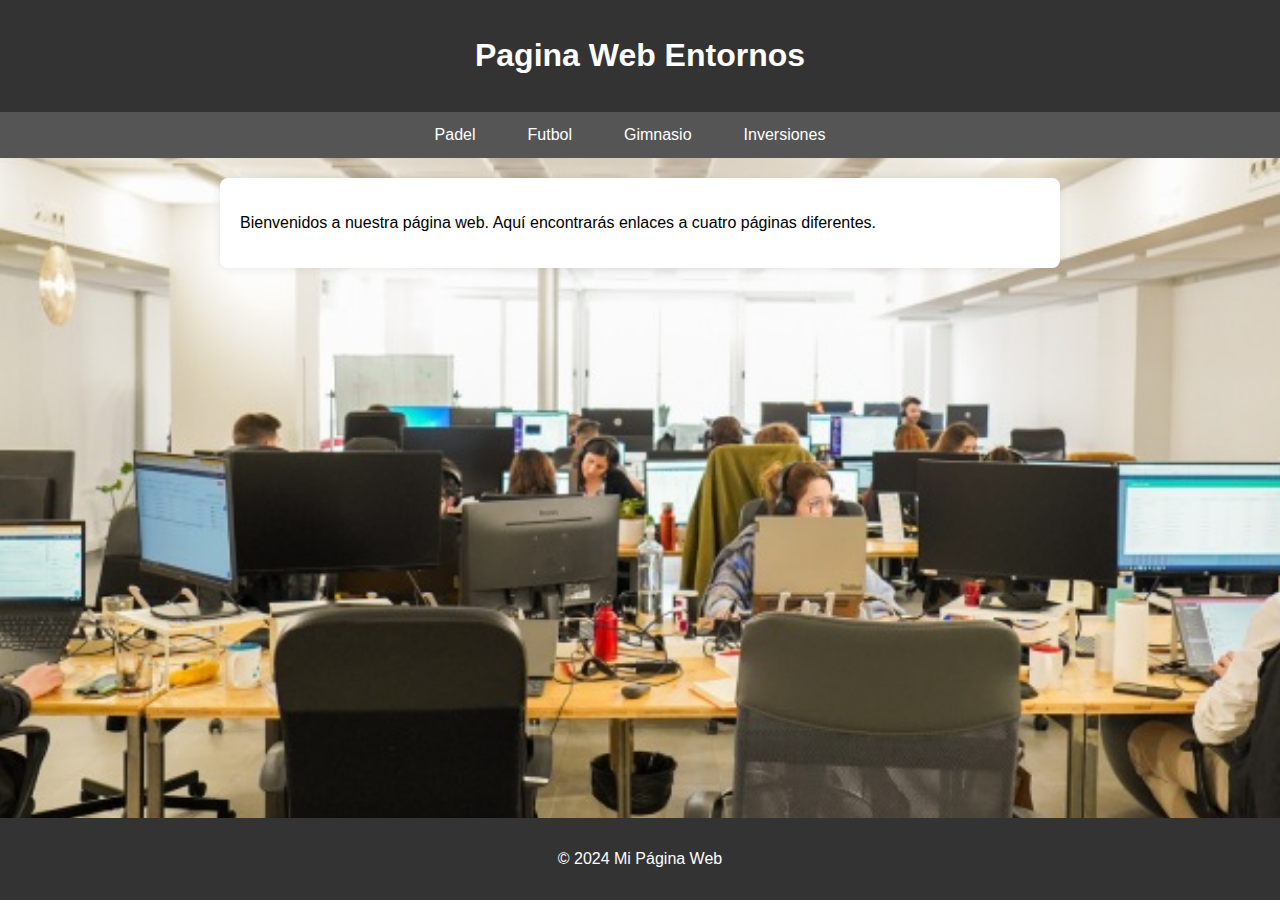
<file: index.html>
<!DOCTYPE html>
<html lang="es">
    <head>
        <title>Mi documento web</title>
        <meta charset="UTF-8">
        <link rel="stylesheet" href="styles.css" media="all">
    </head>
    <body>
        <header>
            <h1>Pagina Web Entornos</h1>
        </header>
        <nav>
            <ul>
                <li><a href="pagina1.html">Padel</a></li>
                <li><a href="pagina2.html">Futbol</a></li>
                <li><a href="pagina3.html">Gimnasio</a></li>
                <li><a href="Practica git/Pagina web con css/inde.html">Inversiones</a></li>
            </ul>
        </nav>
    
        <section class="content">
            <p>Bienvenidos a nuestra página web. Aquí encontrarás enlaces a cuatro páginas diferentes.</p>
        </section>
    
        <footer>
            <p>&copy; 2024 Mi Página Web</p>
        </footer>
    </body>
</html>
</file>
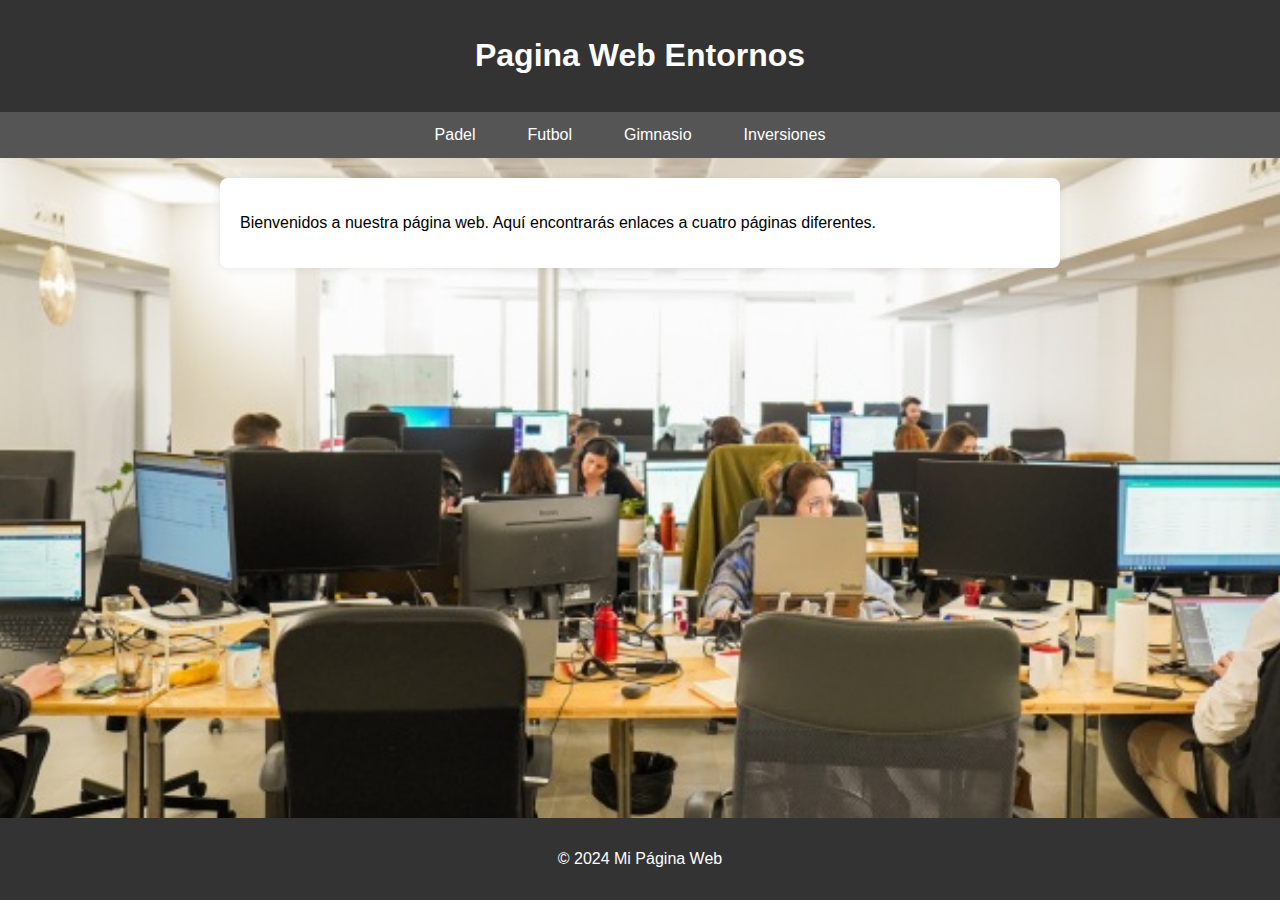
<file: index-borja.html>
<!DOCTYPE html>
<html lang="es">
    <head>
        <title>Mi documento web</title>
        <meta charset="UTF-8">
        <link rel="stylesheet" href="styles.css" media="all">
    </head>
    <body>
        <header>
            <h1>Pagina Web Entornos</h1>
        </header>
        <nav>
            <ul>
                <li><a href="pagina1.html">Padel</a></li>
                <li><a href="pagina2.html">Futbol</a></li>
                <li><a href="pagina3.html">Gimnasio</a></li>
                <li><a href="Practica git/Pagina web con css/inde.html">Inversiones</a></li>
            </ul>
        </nav>
    
        <section class="content">
            <p>Bienvenidos a nuestra página web. Aquí encontrarás enlaces a cuatro páginas diferentes.</p>
        </section>
    
        <footer>
            <p>&copy; 2024 Mi Página Web</p>
        </footer>
    </body>
</html>
</file>
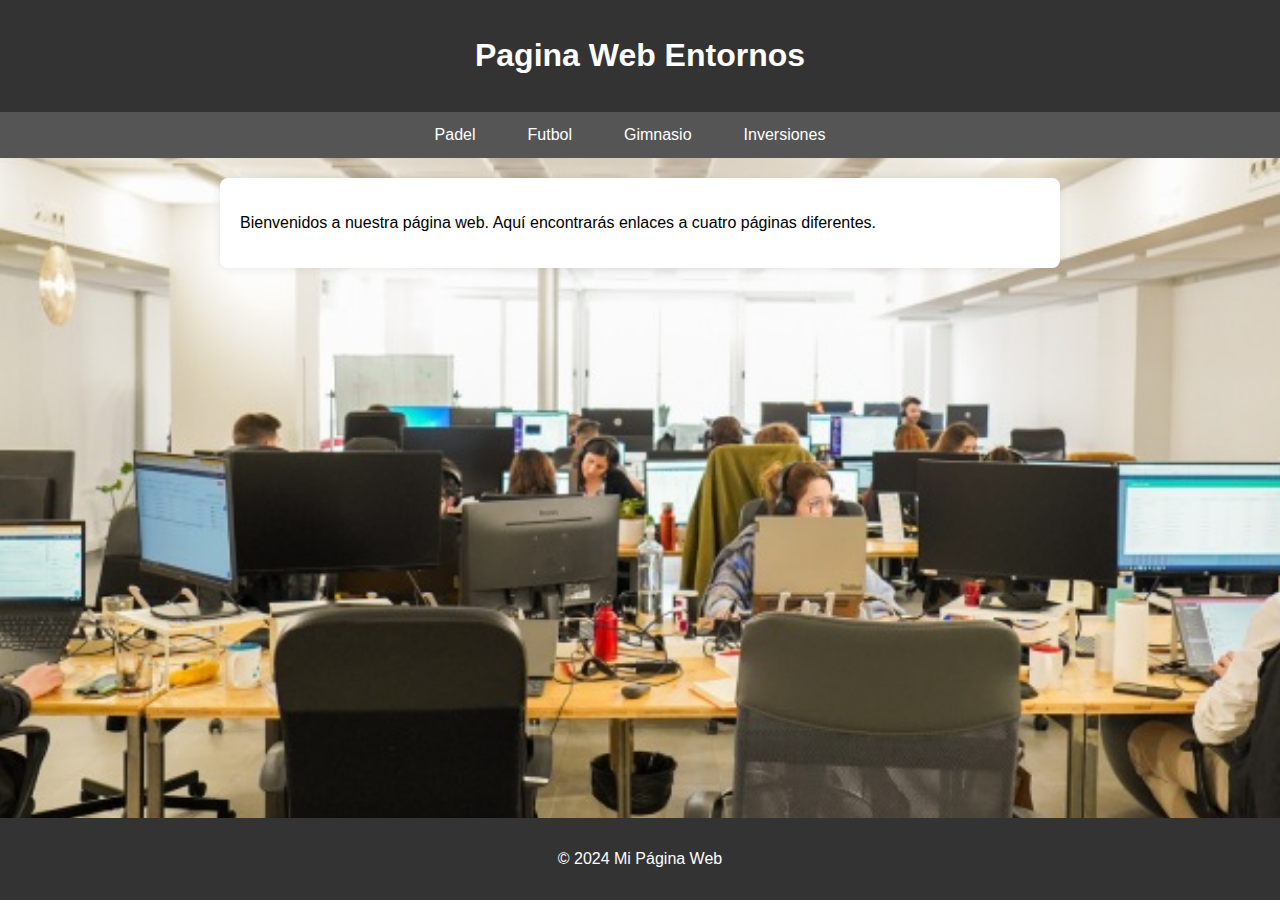
<file: index3.html>
<!DOCTYPE html>
<html lang="es">
    <head>
        <title>Mi documento web</title>
        <meta charset="UTF-8">
        <link rel="stylesheet" href="styles.css" media="all">
    </head>
    <body>
        <header>
            <h1>Pagina Web Entornos</h1>
        </header>
        <nav>
            <ul>
                <li><a href="pagina1.html">Padel</a></li>
                <li><a href="pagina2.html">Futbol</a></li>
                <li><a href="pagina3.html">Gimnasio</a></li>
                <li><a href="Practica git/Pagina web con css/inde.html">Inversiones</a></li>
            </ul>
        </nav>
    
        <section class="content">
            <p>Bienvenidos a nuestra página web. Aquí encontrarás enlaces a cuatro páginas diferentes.</p>
        </section>
    
        <footer>
            <p>&copy; 2024 Mi Página Web</p>
        </footer>
    </body>
</html>
</file>
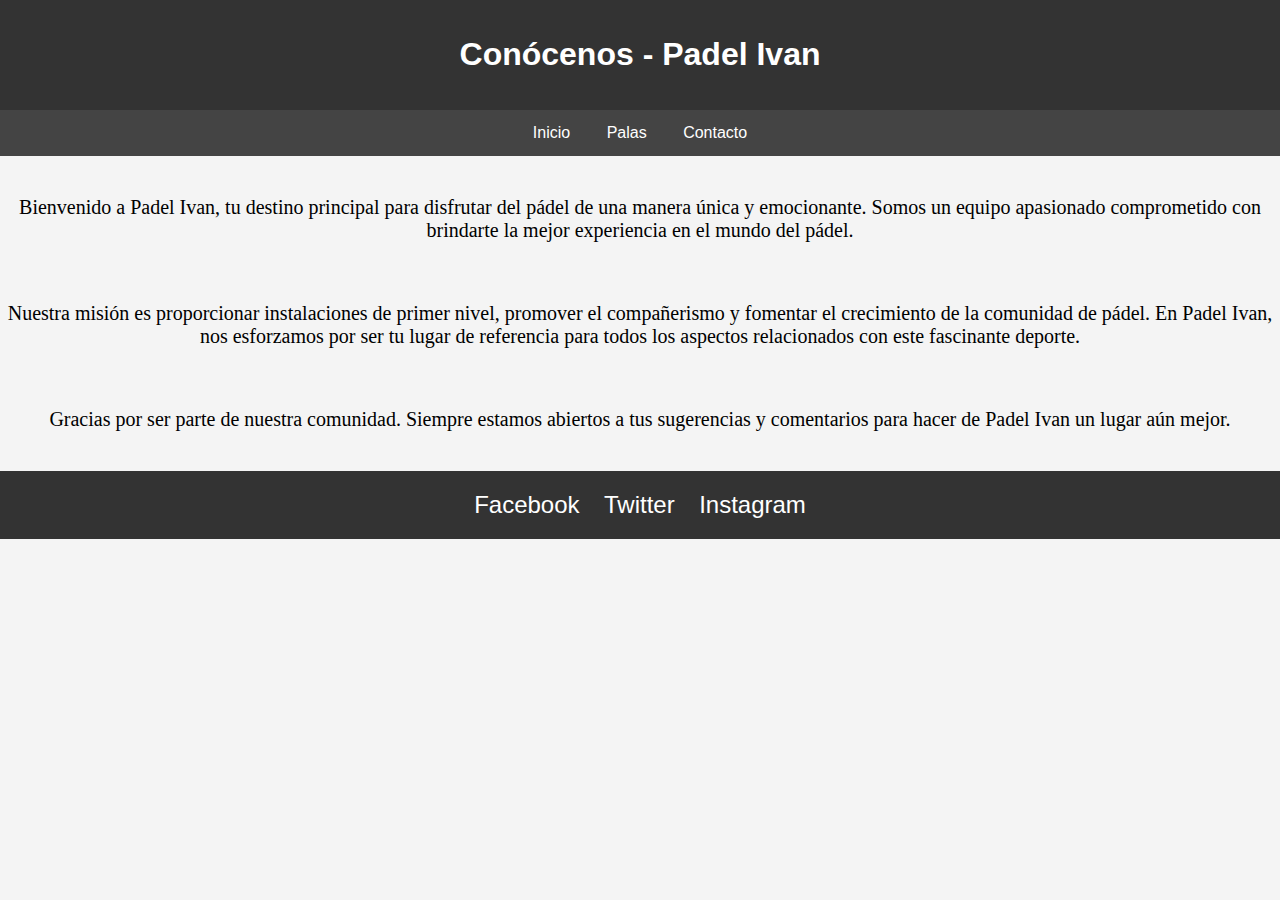
<file: PAGINA WEB PADEL/index(acerca).html>
<!DOCTYPE html>
<html lang="es">
    <head>
        <title>Conocenos</title>
        <meta charset="UTF-8">
        <link rel="stylesheet" href="styles.css" media="all">
    </head>
    <body class="cuerpo_conocenos">
    <title>Conócenos - Padel Ivan</title>

    <header class="cabecera_conocenos">
        <h1>Conócenos - Padel Ivan</h1>
    </header>
    <nav>
        <a href="index-adri.html">Inicio</a>
        <a href="index(palas).html">Palas</a>
        <a href="index(acerca).html">Contacto</a>
    </nav>

    <section class="seccion_conocenos">
        <p class="parrafo_acerca">Bienvenido a Padel Ivan, tu destino principal para disfrutar del pádel de una manera única y emocionante. Somos un equipo apasionado comprometido con brindarte la mejor experiencia en el mundo del pádel.</p>
        <p class="parrafo_acerca">Nuestra misión es proporcionar instalaciones de primer nivel, promover el compañerismo y fomentar el crecimiento de la comunidad de pádel. En Padel Ivan, nos esforzamos por ser tu lugar de referencia para todos los aspectos relacionados con este fascinante deporte.</p>
        <p class="parrafo_acerca">Gracias por ser parte de nuestra comunidad. Siempre estamos abiertos a tus sugerencias y comentarios para hacer de Padel Ivan un lugar aún mejor.</p>
    </section>

    <div class="social-links">
        <a href="https://www.facebook.com/ejemplo" target="_blank">Facebook</a>
        <a href="https://www.twitter.com/ejemplo" target="_blank">Twitter</a>
        <a href="https://www.instagram.com/ejemplo" target="_blank">Instagram</a>
    </div>



    </body>
</html>
</file>
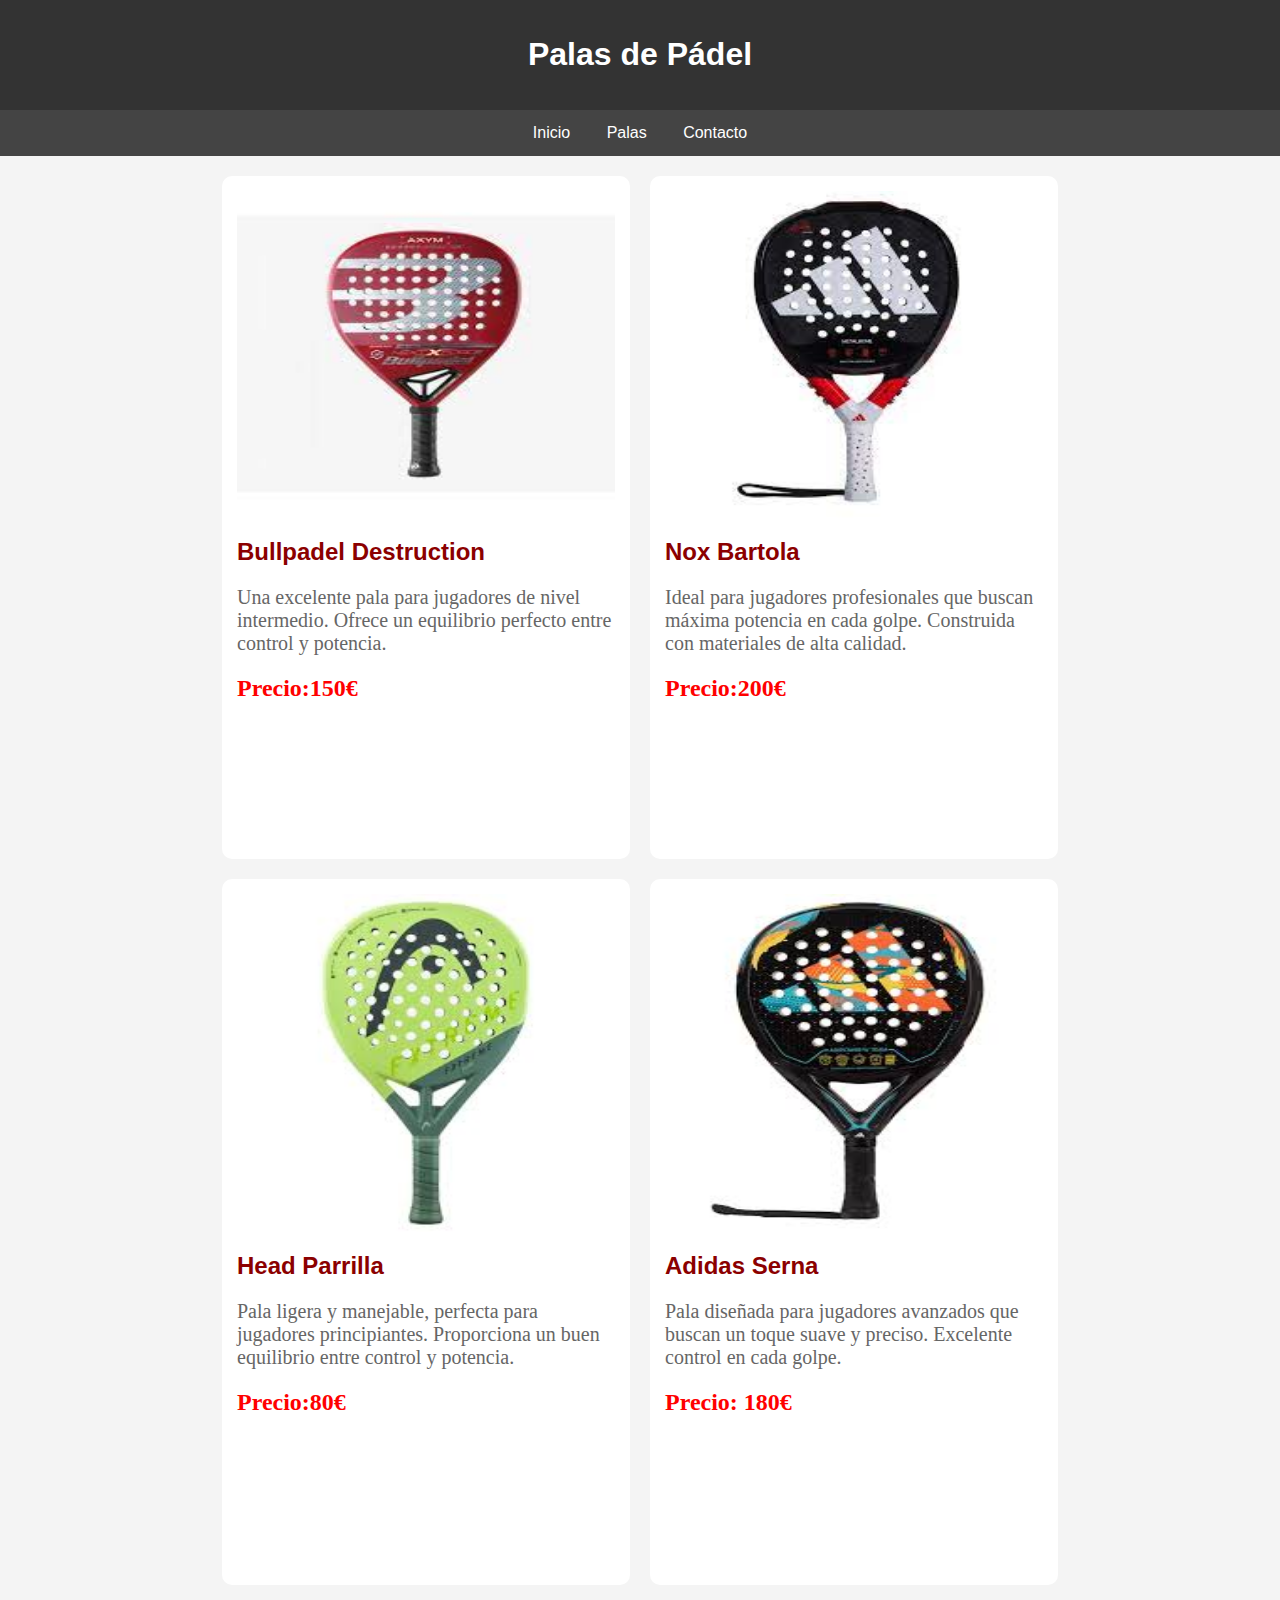
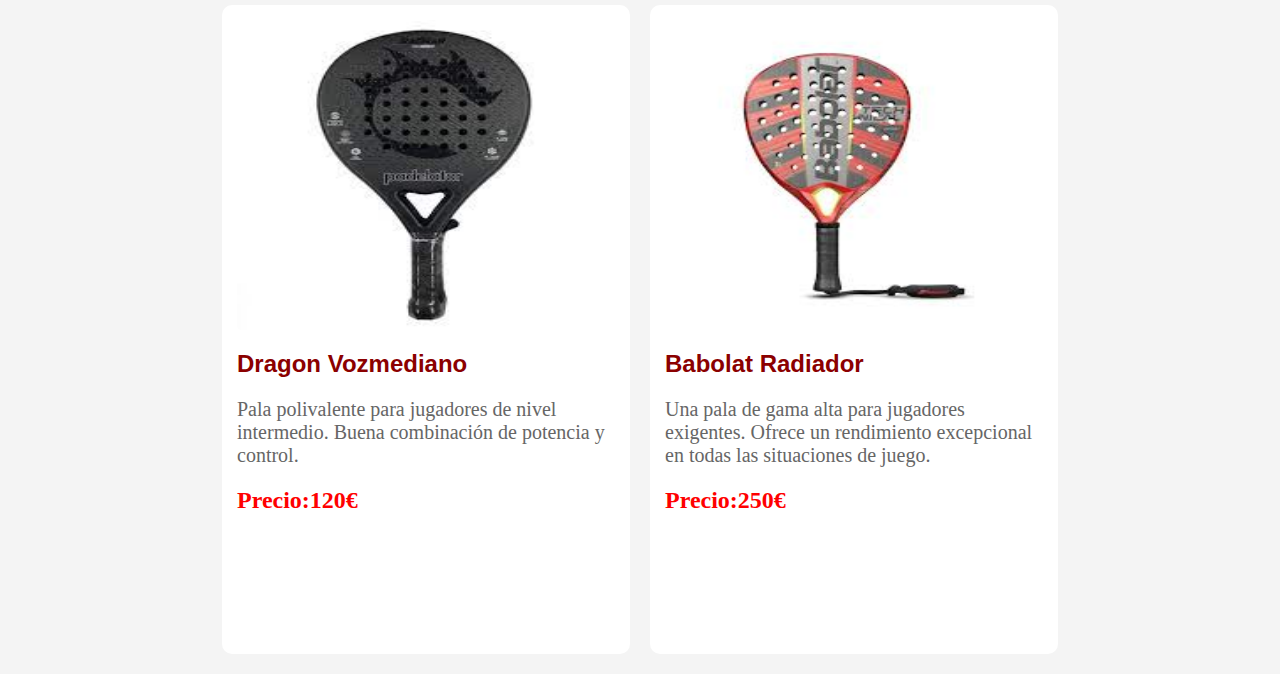
<file: PAGINA WEB PADEL/index(palas).html>
<!DOCTYPE html>
<html lang="es">
    <head>
        <title>Palas</title>
        <meta charset="UTF-8">
        <link rel="stylesheet" href="styles.css" media="all">
    </head>
</head>


<body class="pag_palas">

    <header class="cabecera">
        <h1>Palas de Pádel</h1>
    </header>
    <nav>
        <a href="index-adri.html">Inicio</a>
        <a href="index(palas).html">Palas</a>
        <a href="index(acerca).html">Contacto</a>
    </nav>

    <section class="seccion_palas">
        <div class="pala">
            <a href="pala1.html"><img src="Imagenes/pala1.jpg" alt="Pala 1"></a>
            <h2 class="palaTitulo">Bullpadel Destruction</h2>
            <p>Una excelente pala para jugadores de nivel intermedio. Ofrece un equilibrio perfecto entre control y potencia.</p>
            <p><span>Precio:150€</span></p>
        </div>

        <div class="pala">
            <a href="pala2.html"><img src="Imagenes/pala2.jpg" alt="Pala 2"></a>
            <h2 class="palaTitulo">Nox Bartola</h2>
            <p>Ideal para jugadores profesionales que buscan máxima potencia en cada golpe. Construida con materiales de alta calidad.</p>
            <p><span>Precio:200€</span></p>
        </div>

        <div class="pala">
            <a href="pala3.html"><img src="Imagenes/pala3.jpg" alt="Pala 3"></a>
            <h2 class="palaTitulo">Head Parrilla</h2>
            <p>Pala ligera y manejable, perfecta para jugadores principiantes. Proporciona un buen equilibrio entre control y potencia.</p>
            <p><span>Precio:80€</span></p>
        </div>

        <div class="pala">
            <a href="pala4.html"><img src="Imagenes/pala4.jpg" alt="Pala 4"></a>
            <h2 class="palaTitulo">Adidas Serna</h2>
            <p>Pala diseñada para jugadores avanzados que buscan un toque suave y preciso. Excelente control en cada golpe.</p>
            <p><span>Precio: 180€</span></p>
        </div>

        <div class="pala">
            <a href="pala5.html"><img src="Imagenes/pala5.jpg" alt="Pala 5"></a>
            <h2 class="palaTitulo">Dragon Vozmediano</h2>
            <p>Pala polivalente para jugadores de nivel intermedio. Buena combinación de potencia y control.</p>
            <p><span>Precio:120€</span></p>
        </div>

        <div class="pala">
            <a href="pala6.html"><img src="Imagenes/pala6.jpg" alt="Pala 6"></a>
            <h2 class="palaTitulo">Babolat Radiador</h2>
            <p>Una pala de gama alta para jugadores exigentes. Ofrece un rendimiento excepcional en todas las situaciones de juego.</p>
            <p><span>Precio:250€</span></p>
        </div>
    </section>

</body>

</html>
</file>
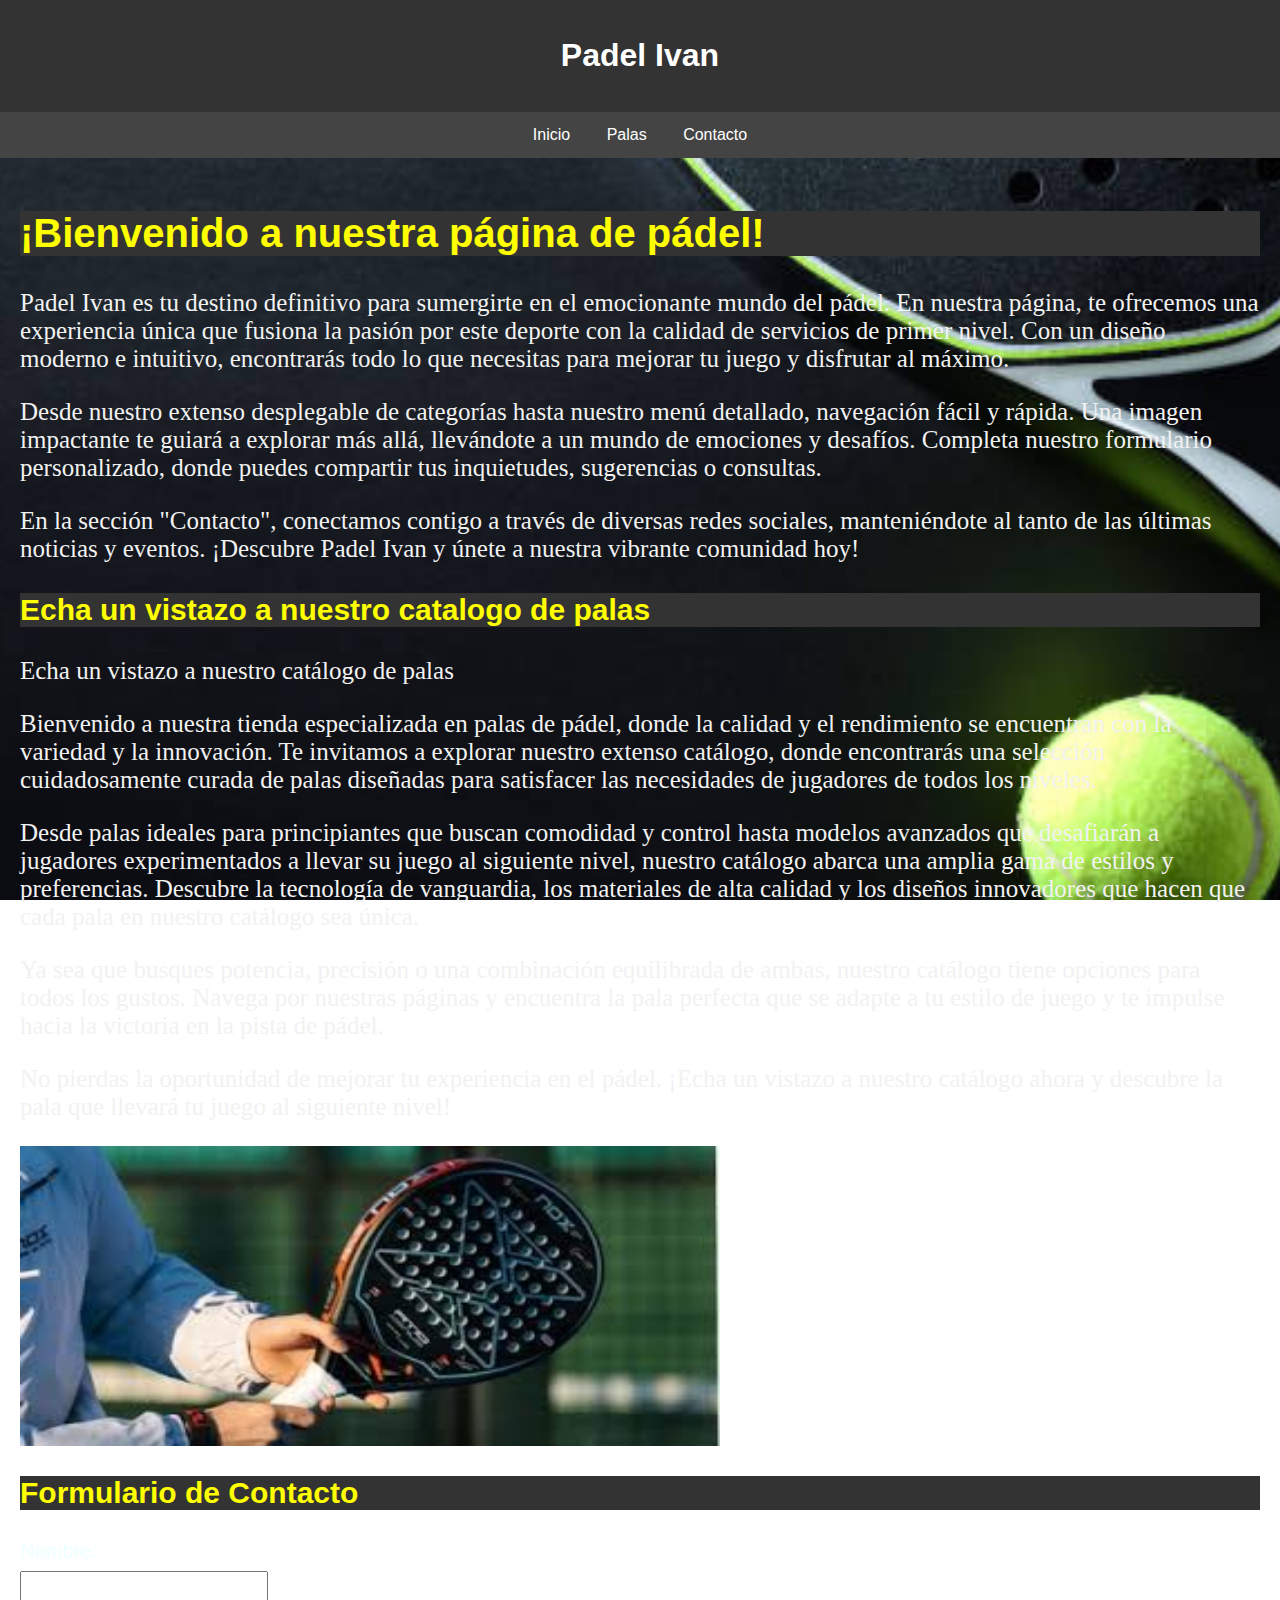
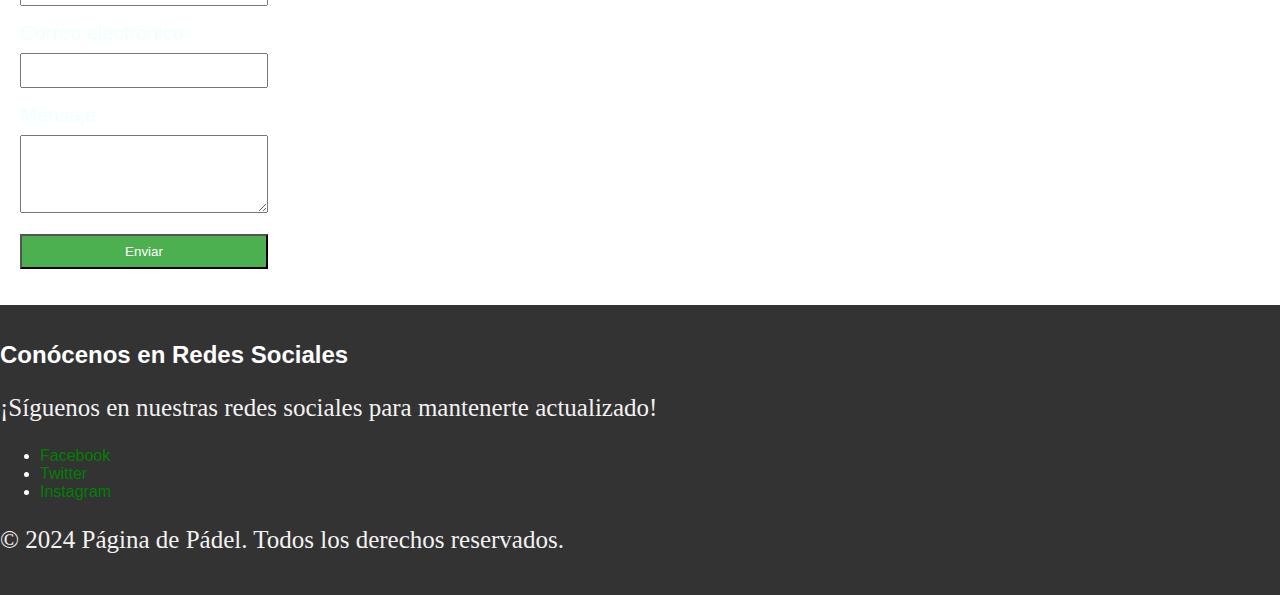
<file: PAGINA WEB PADEL/index-adri.html>
<!DOCTYPE html>
<html lang="es">
    <head>
        <title>Pagina Principal</title>
        <meta charset="UTF-8">
        <link rel="stylesheet" href="styles.css" media="all">
    </head>

    <body class="principal">
        <header class="cabecera_principal">
            <h1>Padel Ivan</h1>
        </header>
    
        <nav>
            <a href="index-adri.html">Inicio</a>
            <a href="index(palas).html">Palas</a>
            <a href="index(acerca).html">Contacto</a>
        </nav>
    
        <section class="pagina_principal">
            <h2 class="bienvenida">¡Bienvenido a nuestra página de pádel!</h2>
            <p> Padel Ivan es tu destino definitivo para sumergirte en el emocionante mundo del pádel. En nuestra página, te ofrecemos una experiencia única que fusiona la pasión por este deporte con la calidad de servicios de primer nivel. Con un diseño moderno e intuitivo, encontrarás todo lo que necesitas para mejorar tu juego y disfrutar al máximo.</p>
                
            <p> Desde nuestro extenso desplegable de categorías hasta nuestro menú detallado, navegación fácil y rápida. Una imagen impactante te guiará a explorar más allá, llevándote a un mundo de emociones y desafíos. Completa nuestro formulario personalizado, donde puedes compartir tus inquietudes, sugerencias o consultas.</p>
                
            <p> En la sección "Contacto", conectamos contigo a través de diversas redes sociales, manteniéndote al tanto de las últimas noticias y eventos. ¡Descubre Padel Ivan y únete a nuestra vibrante comunidad hoy!</p>
    
            <h3>Echa un vistazo a nuestro catalogo de palas</h3>
            <p>Echa un vistazo a nuestro catálogo de palas</p>
                
            <p>Bienvenido a nuestra tienda especializada en palas de pádel, donde la calidad y el rendimiento se encuentran con la variedad y la innovación. Te invitamos a explorar nuestro extenso catálogo, donde encontrarás una selección cuidadosamente curada de palas diseñadas para satisfacer las necesidades de jugadores de todos los niveles.</p>
                
            <p>Desde palas ideales para principiantes que buscan comodidad y control hasta modelos avanzados que desafiarán a jugadores experimentados a llevar su juego al siguiente nivel, nuestro catálogo abarca una amplia gama de estilos y preferencias. Descubre la tecnología de vanguardia, los materiales de alta calidad y los diseños innovadores que hacen que cada pala en nuestro catálogo sea única.</p> 
                
            <p>Ya sea que busques potencia, precisión o una combinación equilibrada de ambas, nuestro catálogo tiene opciones para todos los gustos. Navega por nuestras páginas y encuentra la pala perfecta que se adapte a tu estilo de juego y te impulse hacia la victoria en la pista de pádel.</p>
                
            <p>No pierdas la oportunidad de mejorar tu experiencia en el pádel. ¡Echa un vistazo a nuestro catálogo ahora y descubre la pala que llevará tu juego al siguiente nivel!</p>
            <a class="imagen1" href="index(palas).html">
                <img class="palas" src="Imagenes/images.jpg" >
            </a>
    
            <h3>Formulario de Contacto</h3>
            <form>
                <label for="nombre">Nombre:</label>
                <input type="text" id="nombre" name="nombre" required>
    
                <label for="email">Correo electrónico:</label>
                <input type="email" id="email" name="email" required>
    
                <label for="mensaje">Mensaje:</label>
                <textarea id="mensaje" name="mensaje" rows="4" required></textarea>
    
                <input type="submit" value="Enviar">
            </form>
        </section>
    

    
        <footer>
            <h2 class="redes">Conócenos en Redes Sociales</h2>
            <p>¡Síguenos en nuestras redes sociales para mantenerte actualizado!</p>
            <ul>
                <li><a href="https://www.facebook.com/ejemplo" target="_blank">Facebook</a></li>
                <li><a href="https://www.twitter.com/ejemplo" target="_blank">Twitter</a></li>
                <li><a href="https://www.instagram.com/ejemplo" target="_blank">Instagram</a></li>
            </ul>
            <p>&copy; 2024 Página de Pádel. Todos los derechos reservados.</p>
        </footer>

    </body>
</html>
</file>
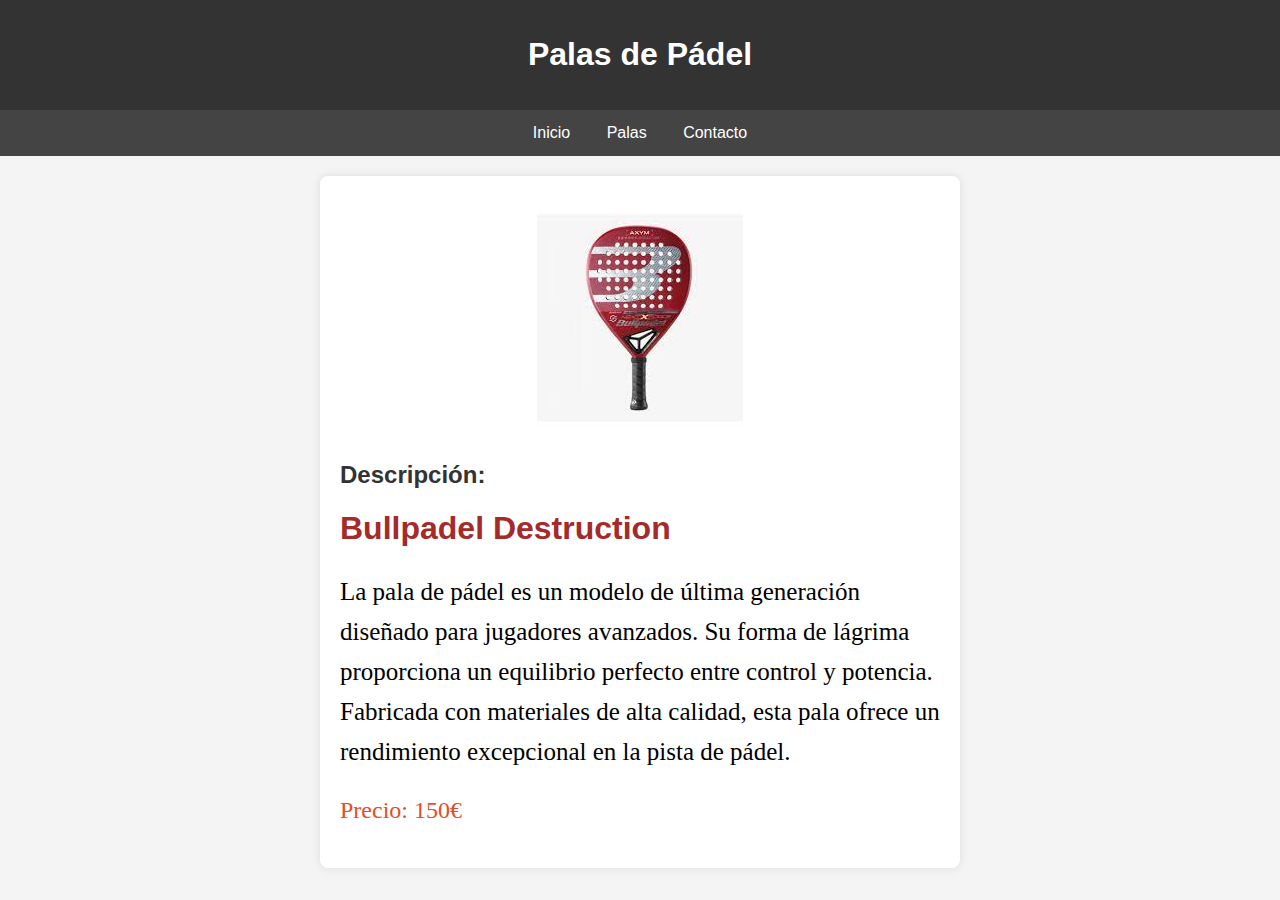
<file: PAGINA WEB PADEL/pala1.html>
<!DOCTYPE html>
<html lang="es">
    <style>

    </style>
    <head >
        <title>Palas</title>
        <meta charset="UTF-8">
        <link rel="stylesheet" href="styles.css" media="all">
    </head>
    <body class="cuerpoPala">
            <header class="cabecera">
                <h1>Palas de Pádel</h1>
            </header>
            <nav>
                <a href="index.html">Inicio</a>
                <a href="index(palas).html">Palas</a>
                <a href="index(acerca).html">Contacto</a>
            </nav>
        
    
        <section class="seccionPala">
            <img class="imagenPala" src="Imagenes/pala1.jpg" alt="Imagen de la Pala">
            <h2 class="h2Pala">Descripción:</h2>
            <h1 class="h1Pala">Bullpadel Destruction</h1>
            <p class="p_Pala">La pala de pádel es un modelo de última generación diseñado para jugadores avanzados. Su forma de lágrima proporciona un equilibrio perfecto entre control y potencia. Fabricada con materiales de alta calidad, esta pala ofrece un rendimiento excepcional en la pista de pádel.</p>
            <p class="precioPala">Precio: 150€</p>
        </section>

    </body>
</html>
</file>
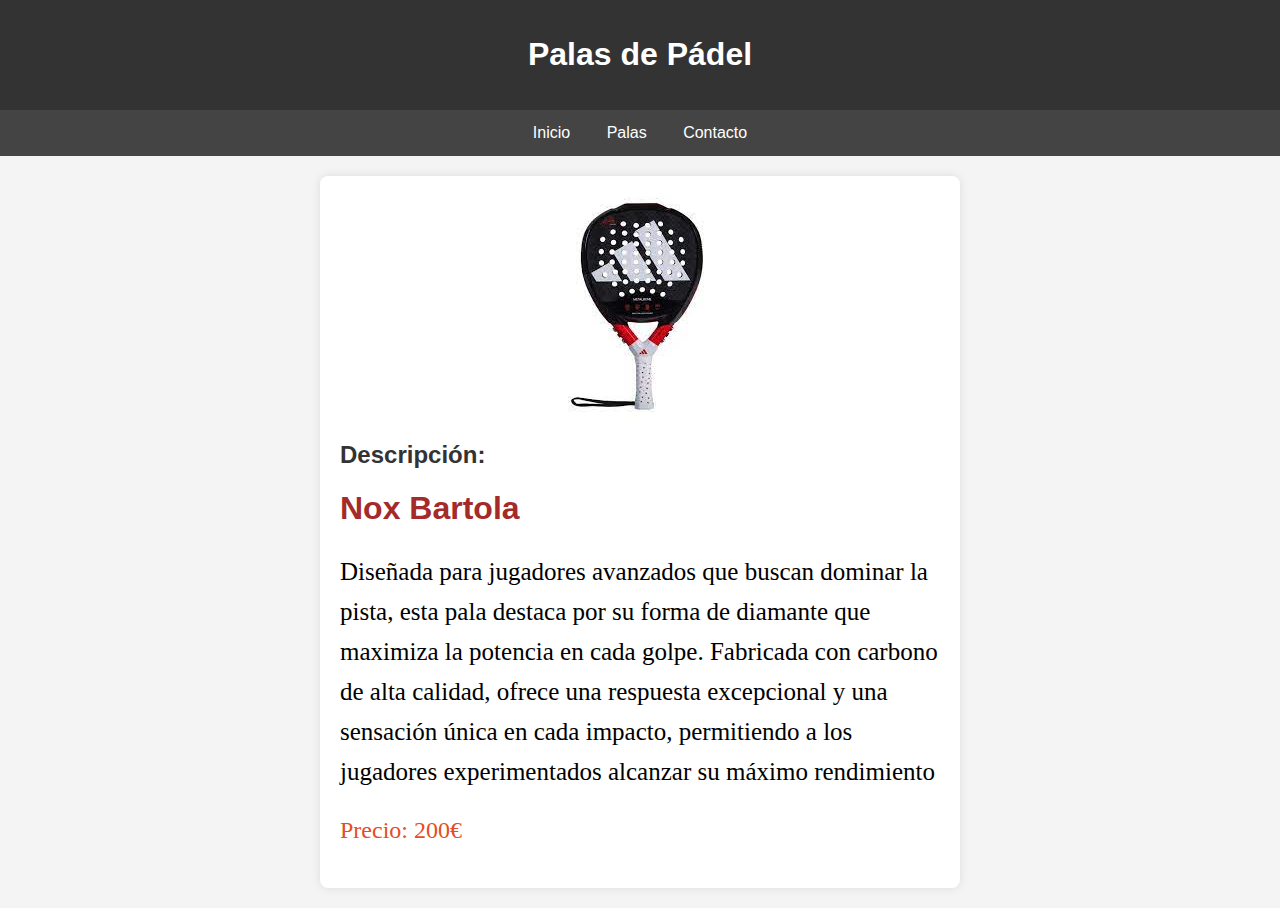
<file: PAGINA WEB PADEL/pala2.html>
<!DOCTYPE html>
<html lang="es">
    <style>

    </style>
    <head >
        <title>Palas</title>
        <meta charset="UTF-8">
        <link rel="stylesheet" href="styles.css" media="all">
    </head>
    <body class="cuerpoPala">
            <header class="cabecera">
                <h1>Palas de Pádel</h1>
            </header>
            <nav>
                <a href="index.html">Inicio</a>
                <a href="index(palas).html">Palas</a>
                <a href="index(acerca).html">Contacto</a>
            </nav>
        
    
        <section class="seccionPala">
            <img class="imagenPala" src="Imagenes/pala2.jpg" alt="Imagen de la Pala">
            <h2 class="h2Pala">Descripción:</h2>
            <h1 class="h1Pala">Nox Bartola</h1>
            <p class="p_Pala">Diseñada para jugadores avanzados que buscan dominar la pista, esta pala destaca por su forma de diamante que maximiza la potencia en cada golpe. Fabricada con carbono de alta calidad, ofrece una respuesta excepcional y una sensación única en cada impacto, permitiendo a los jugadores experimentados alcanzar su máximo rendimiento</p>
            <p class="precioPala">Precio: 200€</p>
        </section>

    </body>
</html>
</file>
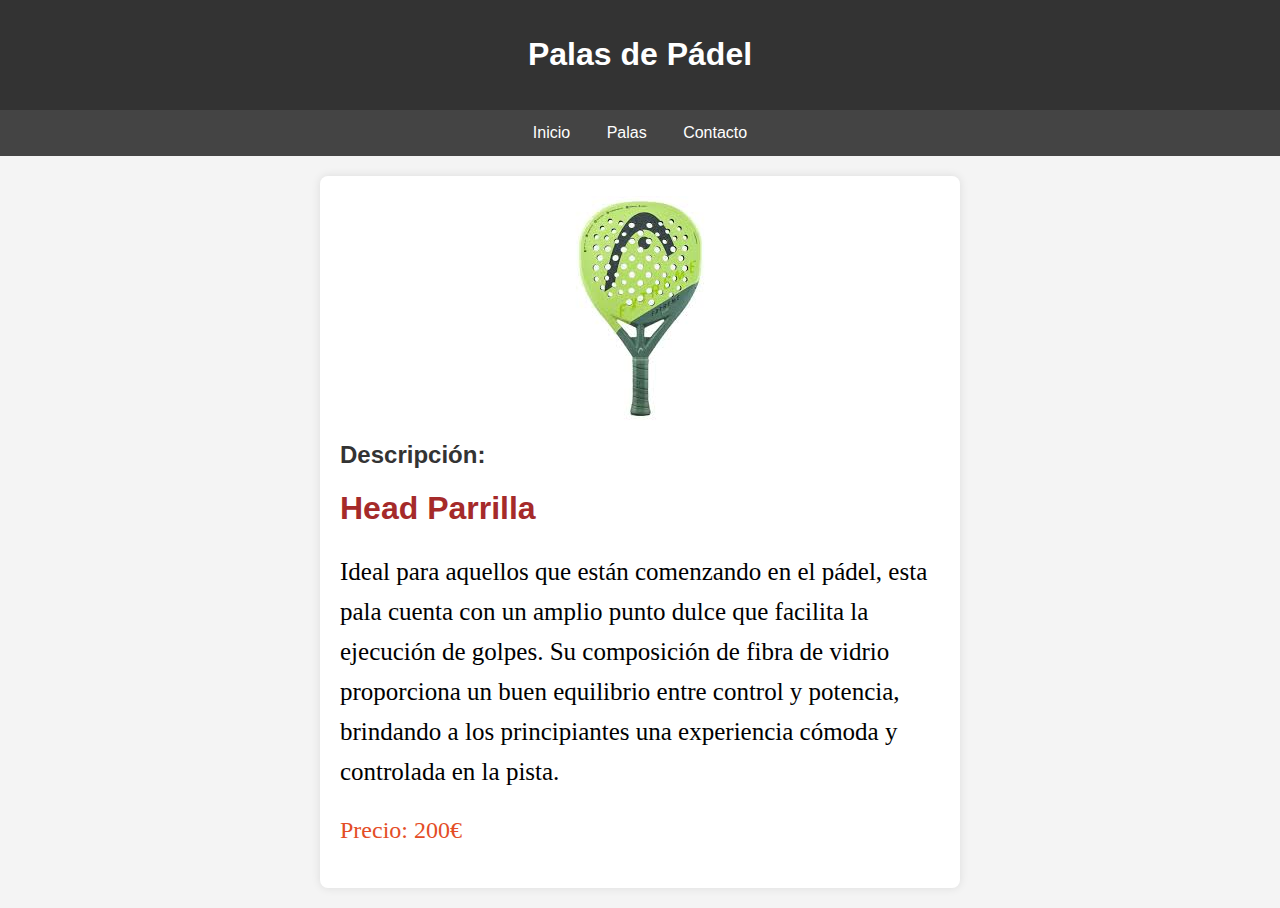
<file: PAGINA WEB PADEL/pala3.html>
<!DOCTYPE html>
<html lang="es">
    <style>

    </style>
    <head >
        <title>Palas</title>
        <meta charset="UTF-8">
        <link rel="stylesheet" href="styles.css" media="all">
    </head>
    <body class="cuerpoPala">
            <header class="cabecera">
                <h1>Palas de Pádel</h1>
            </header>
            <nav>
                <a href="index.html">Inicio</a>
                <a href="index(palas).html">Palas</a>
                <a href="index(acerca).html">Contacto</a>
            </nav>
        
    
        <section class="seccionPala">
            <img class="imagenPala" src="Imagenes/pala3.jpg" alt="Imagen de la Pala">
            <h2 class="h2Pala">Descripción:</h2>
            <h1 class="h1Pala">Head Parrilla</h1>
            <p class="p_Pala">Ideal para aquellos que están comenzando en el pádel, esta pala cuenta con un amplio punto dulce que facilita la ejecución de golpes. Su composición de fibra de vidrio proporciona un buen equilibrio entre control y potencia, brindando a los principiantes una experiencia cómoda y controlada en la pista.</p>
            <p class="precioPala">Precio: 200€</p>
        </section>

    </body>
</html>
</file>
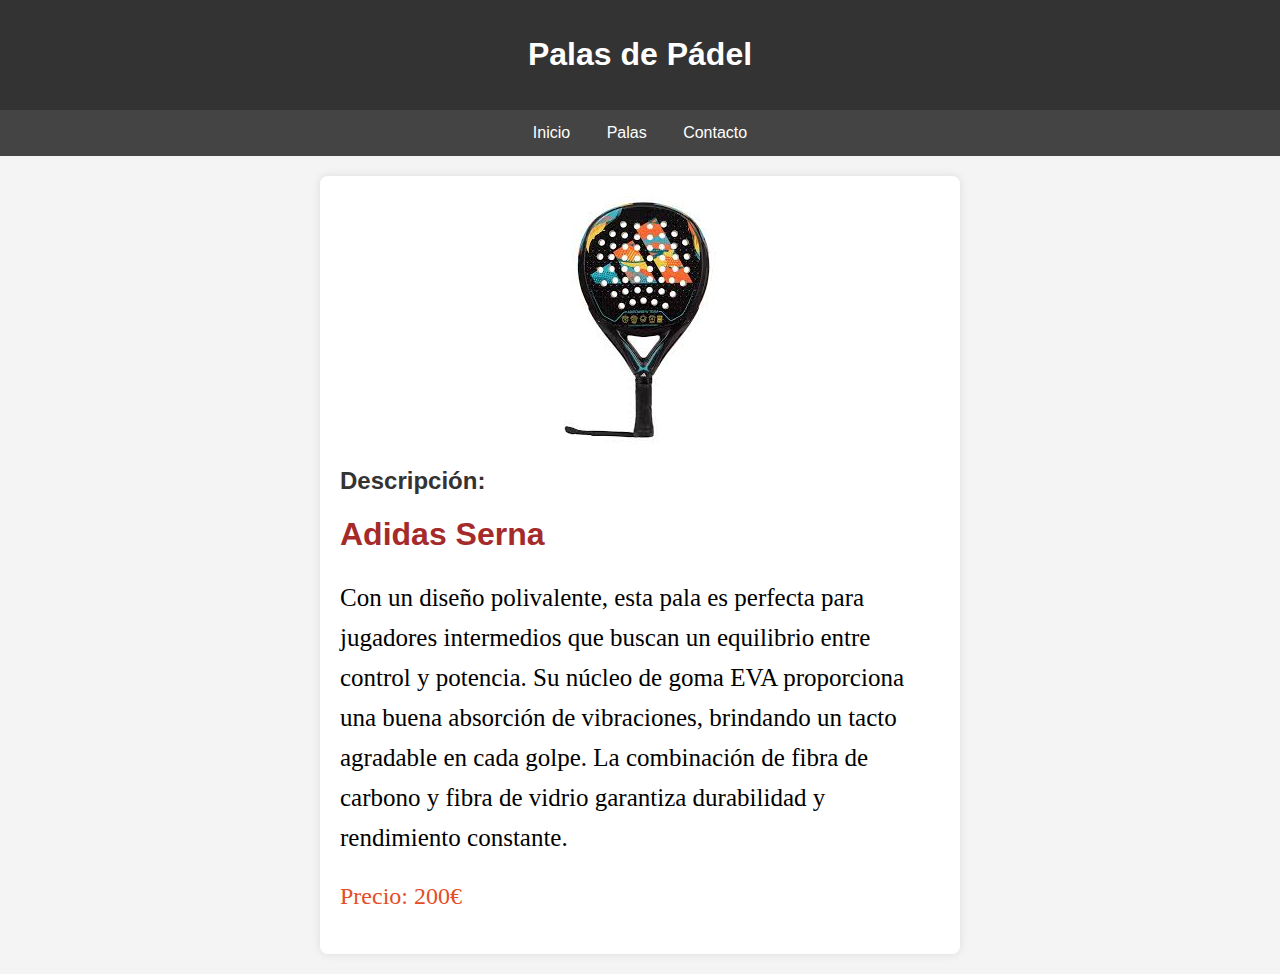
<file: PAGINA WEB PADEL/pala4.html>
<!DOCTYPE html>
<html lang="es">
    <style>

    </style>
    <head >
        <title>Palas</title>
        <meta charset="UTF-8">
        <link rel="stylesheet" href="styles.css" media="all">
    </head>
    <body class="cuerpoPala">
            <header class="cabecera">
                <h1>Palas de Pádel</h1>
            </header>
            <nav>
                <a href="index.html">Inicio</a>
                <a href="index(palas).html">Palas</a>
                <a href="index(acerca).html">Contacto</a>
            </nav>
        
    
        <section class="seccionPala">
            <img class="imagenPala" src="Imagenes/pala4.jpg" alt="Imagen de la Pala">
            <h2 class="h2Pala">Descripción:</h2>
            <h1 class="h1Pala">Adidas Serna</h1>
            <p class="p_Pala">Con un diseño polivalente, esta pala es perfecta para jugadores intermedios que buscan un equilibrio entre control y potencia. Su núcleo de goma EVA proporciona una buena absorción de vibraciones, brindando un tacto agradable en cada golpe. La combinación de fibra de carbono y fibra de vidrio garantiza durabilidad y rendimiento constante.</p>
            <p class="precioPala">Precio: 200€</p>
        </section>

    </body>
</html>
</file>
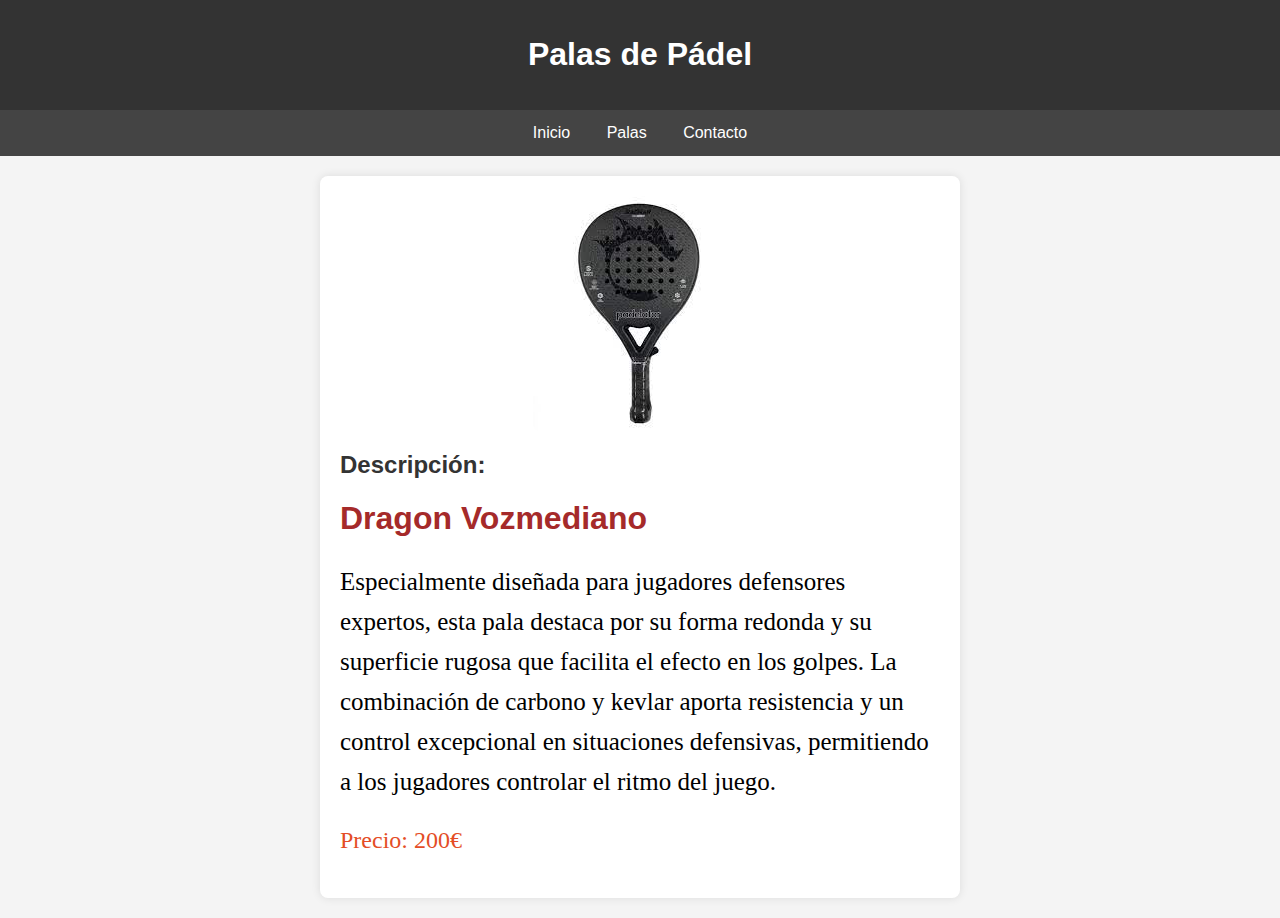
<file: PAGINA WEB PADEL/pala5.html>
<!DOCTYPE html>
<html lang="es">
    <style>

    </style>
    <head >
        <title>Palas</title>
        <meta charset="UTF-8">
        <link rel="stylesheet" href="styles.css" media="all">
    </head>
    <body class="cuerpoPala">
            <header class="cabecera">
                <h1>Palas de Pádel</h1>
            </header>
            <nav>
                <a href="index.html">Inicio</a>
                <a href="index(palas).html">Palas</a>
                <a href="index(acerca).html">Contacto</a>
            </nav>
        
    
        <section class="seccionPala">
            <img class="imagenPala" src="Imagenes/pala5.jpg" alt="Imagen de la Pala">
            <h2 class="h2Pala">Descripción:</h2>
            <h1 class="h1Pala">Dragon Vozmediano</h1>
            <p class="p_Pala">Especialmente diseñada para jugadores defensores expertos, esta pala destaca por su forma redonda y su superficie rugosa que facilita el efecto en los golpes. La combinación de carbono y kevlar aporta resistencia y un control excepcional en situaciones defensivas, permitiendo a los jugadores controlar el ritmo del juego.</p>
            <p class="precioPala">Precio: 200€</p>
        </section>

    </body>
</html>
</file>
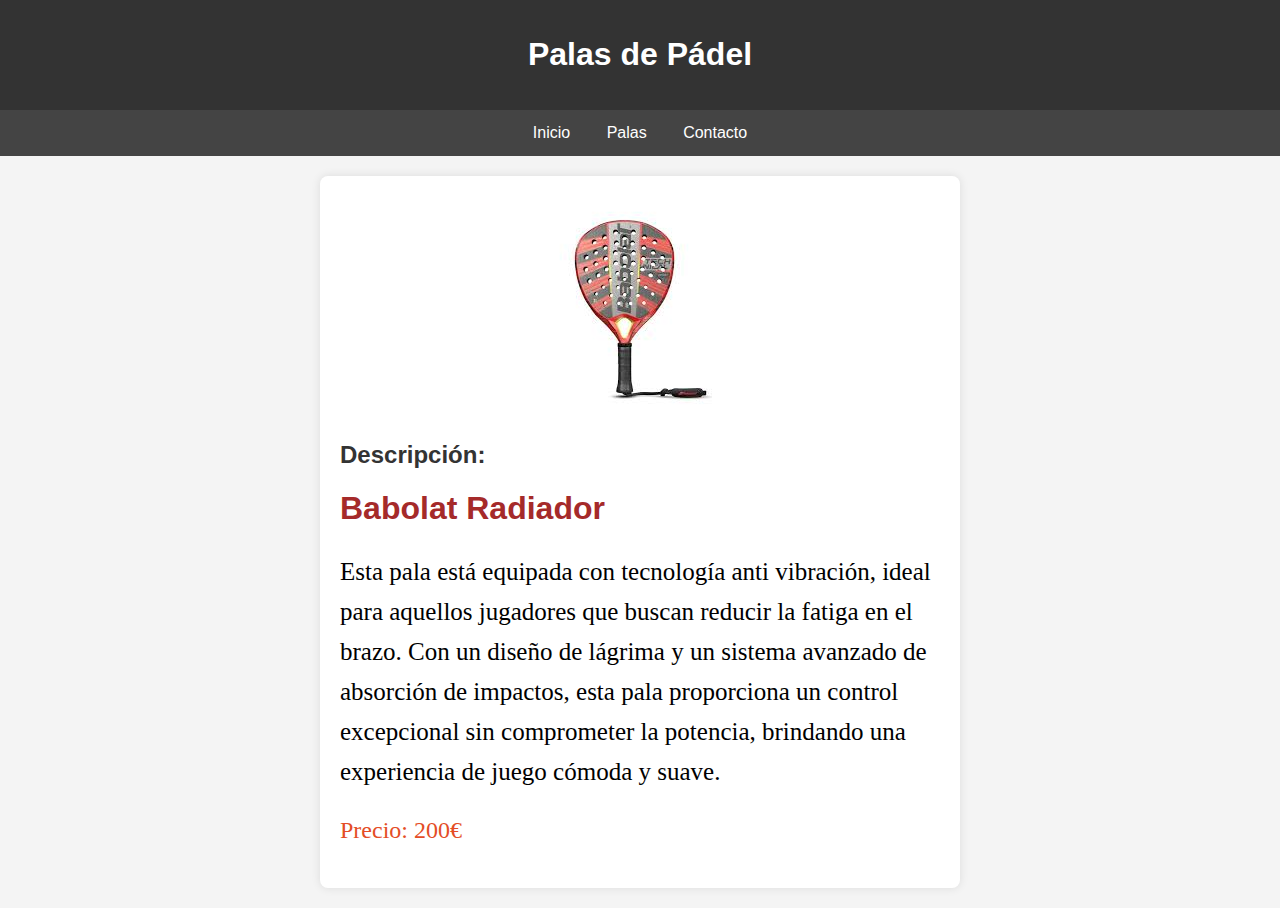
<file: PAGINA WEB PADEL/pala6.html>
<!DOCTYPE html>
<html lang="es">
    <style>

    </style>
    <head >
        <title>Palas</title>
        <meta charset="UTF-8">
        <link rel="stylesheet" href="styles.css" media="all">
    </head>
    <body class="cuerpoPala">
            <header class="cabecera">
                <h1>Palas de Pádel</h1>
            </header>
            <nav>
                <a href="index.html">Inicio</a>
                <a href="index(palas).html">Palas</a>
                <a href="index(acerca).html">Contacto</a>
            </nav>
        
    
        <section class="seccionPala">
            <img class="imagenPala" src="Imagenes/pala6.jpg" alt="Imagen de la Pala">
            <h2 class="h2Pala">Descripción:</h2>
            <h1 class="h1Pala">Babolat Radiador</h1>
            <p class="p_Pala">Esta pala está equipada con tecnología anti vibración, ideal para aquellos jugadores que buscan reducir la fatiga en el brazo. Con un diseño de lágrima y un sistema avanzado de absorción de impactos, esta pala proporciona un control excepcional sin comprometer la potencia, brindando una experiencia de juego cómoda y suave.</p>
            <p class="precioPala">Precio: 200€</p>
        </section>

    </body>
</html>
</file>
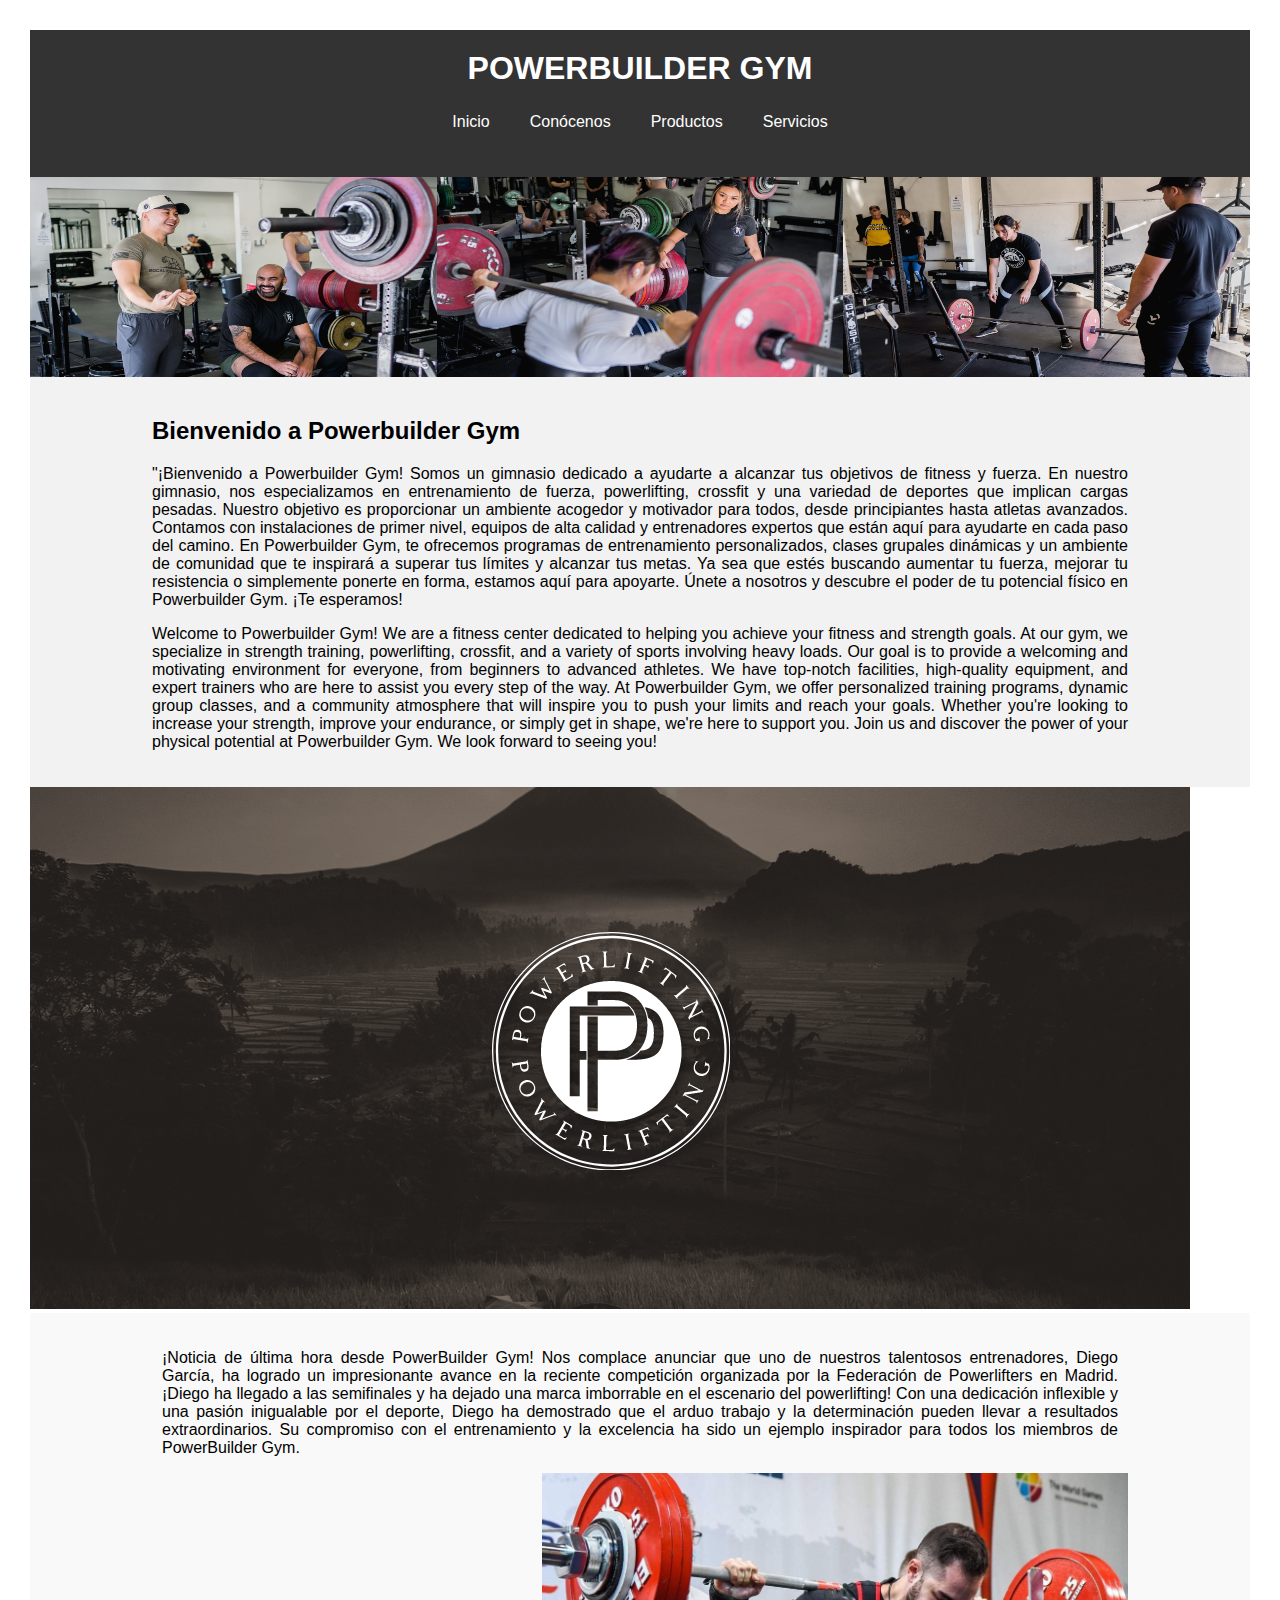
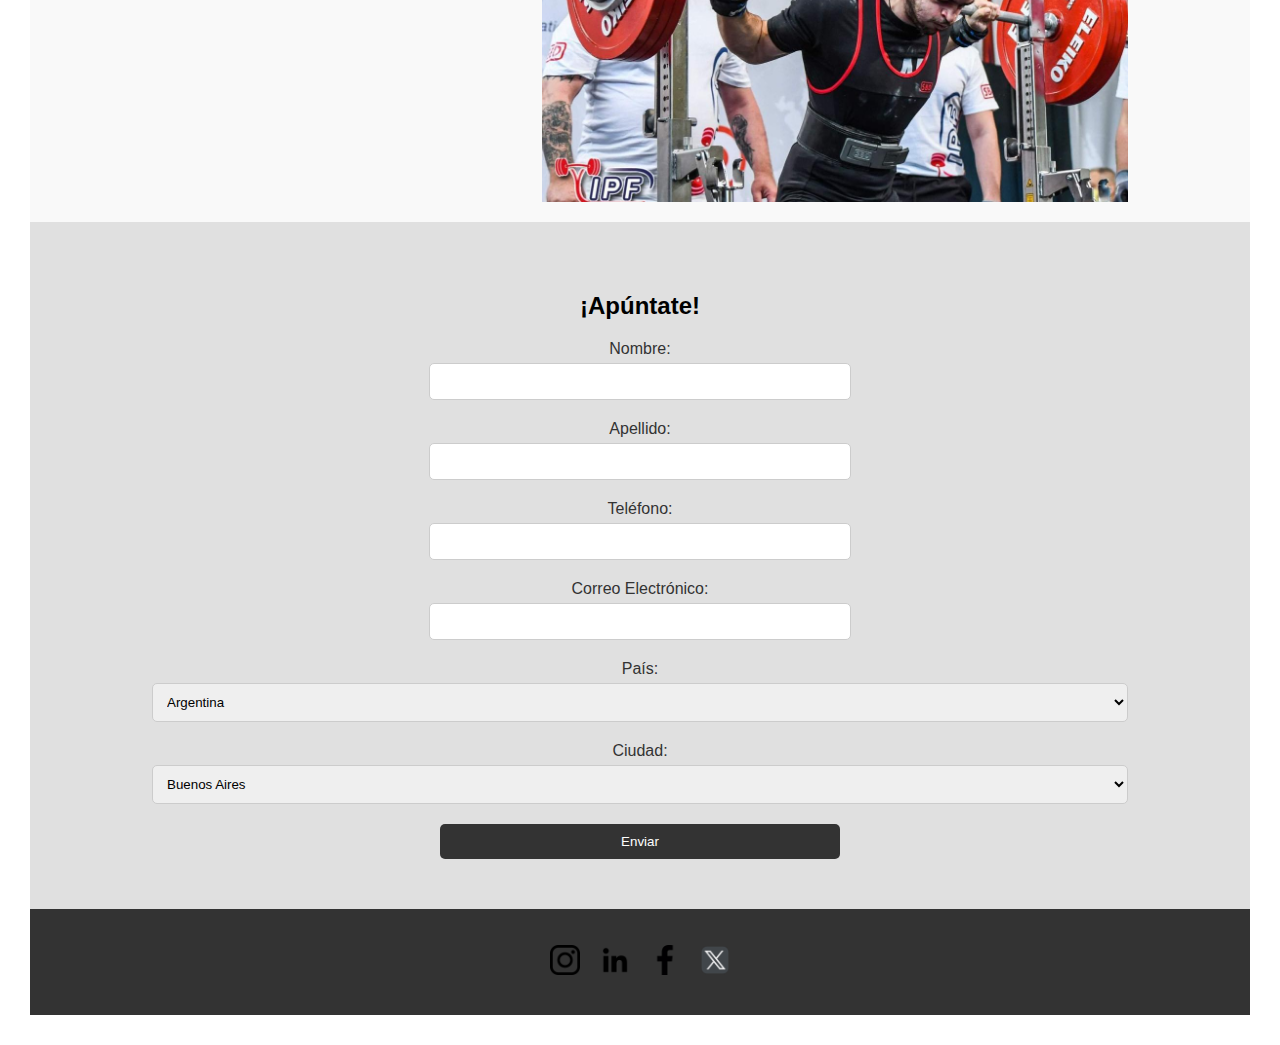
<file: PAGINA_WEB_GIMNASIO/PRINCIPAL_GYM/gimnasiomenú.html>
<!DOCTYPE html>
<html lang="es">
<head>
    <meta charset="UTF-8">
    <meta name="viewport" content="width=device-width, initial-scale=1.0">
    <title>Powerbuilder Gym</title>
    <link rel="stylesheet" href="StyleCss.css">
</head>
<body>
    <header>
        <div class="container">
            <h1>POWERBUILDER GYM</h1>
            <nav>
                <ul>
                    <li><a href="../PAGINA_WEB_GIMNASIO/gimnasiomenú.html">Inicio</a></li>
                    <li>
                        <a href="#">Conócenos</a>
                        <ul class="submenu">
                            <li><a href="#">Contactanos</a></li>
                            <li><a href="#">Acerca de</a></li>
                            <li><a href="#">Trabaja con nosotros</a></li>
                        </ul>
                    </li>
                    <li>
                        <a href="#">Productos</a>
                        <ul class="submenu">
                            <li><a href="/PAGINA_WEB_GIMNASIO/PRINCIPAL_GYM/SUPLEMENTOS/suplementos.html">Suplementos</a></li>
                            <li><a href="#">Accesorios</a></li>
                        </ul>
                    </li>
                    <li>
                        <a href="#">Servicios</a>
                        <ul class="submenu">
                            <li><a href="#">Rutinas</a></li>
                            <li><a href="/PAGINA_WEB_GIMNASIO/PRINCIPAL_GYM/ASESORAMIENTO/asesoramiento.html">Entrenadores</a></li>
                            <li><a href="#">Nutricionista</a></li>
                        </ul>
                    </li>
                </ul>
            </nav>
        </div>
    </header>

    <section class="image-section">
        <div class="image-container">
            <img src="../IMAGENES/63e5bc1d97e25d0c25514988_Custom programming image.jpg" alt="Gimnasio 1">
        </div>
        <div class="image-container">
            <img src="../IMAGENES/63e5bc2dd41d716afd059ca0_Daily video feedback image.jpg" alt="Gimnasio 2">
        </div>
        <div class="image-container">
            <img src="../IMAGENES/ultima imagen.jpg" alt="Gimnasio 3">
        </div>
    </section>
    
    <section class="description">
        <div class="container">
            <h2>Bienvenido a Powerbuilder Gym</h2>
            <p>"¡Bienvenido a Powerbuilder Gym! Somos un gimnasio dedicado a ayudarte a alcanzar tus objetivos de fitness y fuerza. En nuestro gimnasio, nos especializamos en entrenamiento de fuerza, powerlifting, crossfit y una variedad de deportes que implican cargas pesadas.

                Nuestro objetivo es proporcionar un ambiente acogedor y motivador para todos, desde principiantes hasta atletas avanzados. Contamos con instalaciones de primer nivel, equipos de alta calidad y entrenadores expertos que están aquí para ayudarte en cada paso del camino.
                
                En Powerbuilder Gym, te ofrecemos programas de entrenamiento personalizados, clases grupales dinámicas y un ambiente de comunidad que te inspirará a superar tus límites y alcanzar tus metas. Ya sea que estés buscando aumentar tu fuerza, mejorar tu resistencia o simplemente ponerte en forma, estamos aquí para apoyarte.
                
                Únete a nosotros y descubre el poder de tu potencial físico en Powerbuilder Gym. ¡Te esperamos!</p>
            <p>Welcome to Powerbuilder Gym! We are a fitness center dedicated to helping you achieve your fitness and strength goals. At our gym, we specialize in strength training, powerlifting, crossfit, and a variety of sports involving heavy loads.

                Our goal is to provide a welcoming and motivating environment for everyone, from beginners to advanced athletes. We have top-notch facilities, high-quality equipment, and expert trainers who are here to assist you every step of the way.
                
                At Powerbuilder Gym, we offer personalized training programs, dynamic group classes, and a community atmosphere that will inspire you to push your limits and reach your goals. Whether you're looking to increase your strength, improve your endurance, or simply get in shape, we're here to support you.
                
                Join us and discover the power of your physical potential at Powerbuilder Gym. We look forward to seeing you!</p>
        </div>
    </section>
    <img src="../IMAGENES/Captura de pantalla 2024-03-06 220257.png" class="fondo">
    <section class="video-section">
        <div class="container">
            <div class="video-content">
                <div class="texto-video">
                    <p>¡Noticia de última hora desde PowerBuilder Gym! Nos complace anunciar que uno de nuestros talentosos entrenadores, Diego García, ha logrado un impresionante avance en la reciente competición organizada por la Federación de Powerlifters en Madrid. ¡Diego ha llegado a las semifinales y ha dejado una marca imborrable en el escenario del powerlifting! Con una dedicación inflexible y una pasión inigualable por el deporte, Diego ha demostrado que el arduo trabajo y la determinación pueden llevar a resultados extraordinarios. Su compromiso con el entrenamiento y la excelencia ha sido un ejemplo inspirador para todos los miembros de PowerBuilder Gym.</p>
                </div>
                <div class="imagenes-video">
                    <a href="https://www.youtube.com/watch?v=qn-mQSrjaXI" target="_self">
                    <img src="../IMAGENES/imagenvideo.jpg" alt="Miniatura del video" >
                    </a>
                 </div>
            </div>
        </div>
    </section>
    
    <section class="form">
        <div class="container">
            <h2>¡Apúntate!</h2>
            <form action="#">
                <div class="form-group">
                    <label for="nombre">Nombre:</label>
                    <input type="text" id="nombre" name="nombre" required>
                </div>
                <div class="form-group">
                    <label for="apellido">Apellido:</label>
                    <input type="text" id="apellido" name="apellido" required>
                </div>
                <div class="form-group">
                    <label for="telefono">Teléfono:</label>
                    <input type="tel" id="telefono" name="telefono" required>
                </div>
                <div class="form-group">
                    <label for="email">Correo Electrónico:</label>
                    <input type="email" id="email" name="email" required>
                </div>
                <div class="form-group">
                    <label for="pais">País:</label>
                    <select id="pais" name="pais">
                        <option value="Argentina">Argentina</option>
                        <option value="Chile">Chile</option>
                        <option value="México">México</option>
                        <option value="España">España</option>
                    </select>
                </div>
                <div class="form-group">
                    <label for="ciudad">Ciudad:</label>
                    <select id="ciudad" name="ciudad">
                        <option value="Buenos Aires">Buenos Aires</option>
                        <option value="Santiago">Santiago</option>
                        <option value="Ciudad de México">Ciudad de México</option>
                        <option value="Madrid">Madrid</option>
                    </select>
                </div>
                
                <button type="submit">Enviar</button>
            </form>
        </div>
    </section>

    <footer>
        <div class="container">
            <ul class="social-icons">
                <li><a href="https://www.instagram.com/"><img src="../IMAGENES/insta.png" alt="Instagram"></a></li>
                <li><a href="https://es.linkedin.com/?src=go-pa&trk=sem-ga_campid.18146679037_asid.140850334975_crid.619061882350_kw.linkedin_d.c_tid.kwd-148086543_n.g_mt.e_geo.9049180&mcid=6968657504633266178&cid=&gad_source=1&gclid=EAIaIQobChMI5ZSpxfDhhAMV7U5BAh0Pbga6EAAYASAAEgLakvD_BwE&gclsrc=aw.ds"><img src="../IMAGENES/linkedin.png" alt="LinkedIn"></a></li>
                <li><a href="https://www.facebook.com/?locale=es_ES"><img src="../IMAGENES/face.png" alt="Facebook"></a></li>
                <li><a href="https://twitter.com/?lang=es"><img src="../IMAGENES/x.png" alt="Twitter"></a></li>
            </ul>
        </div>
    </footer>
</body>
</html>
</file>
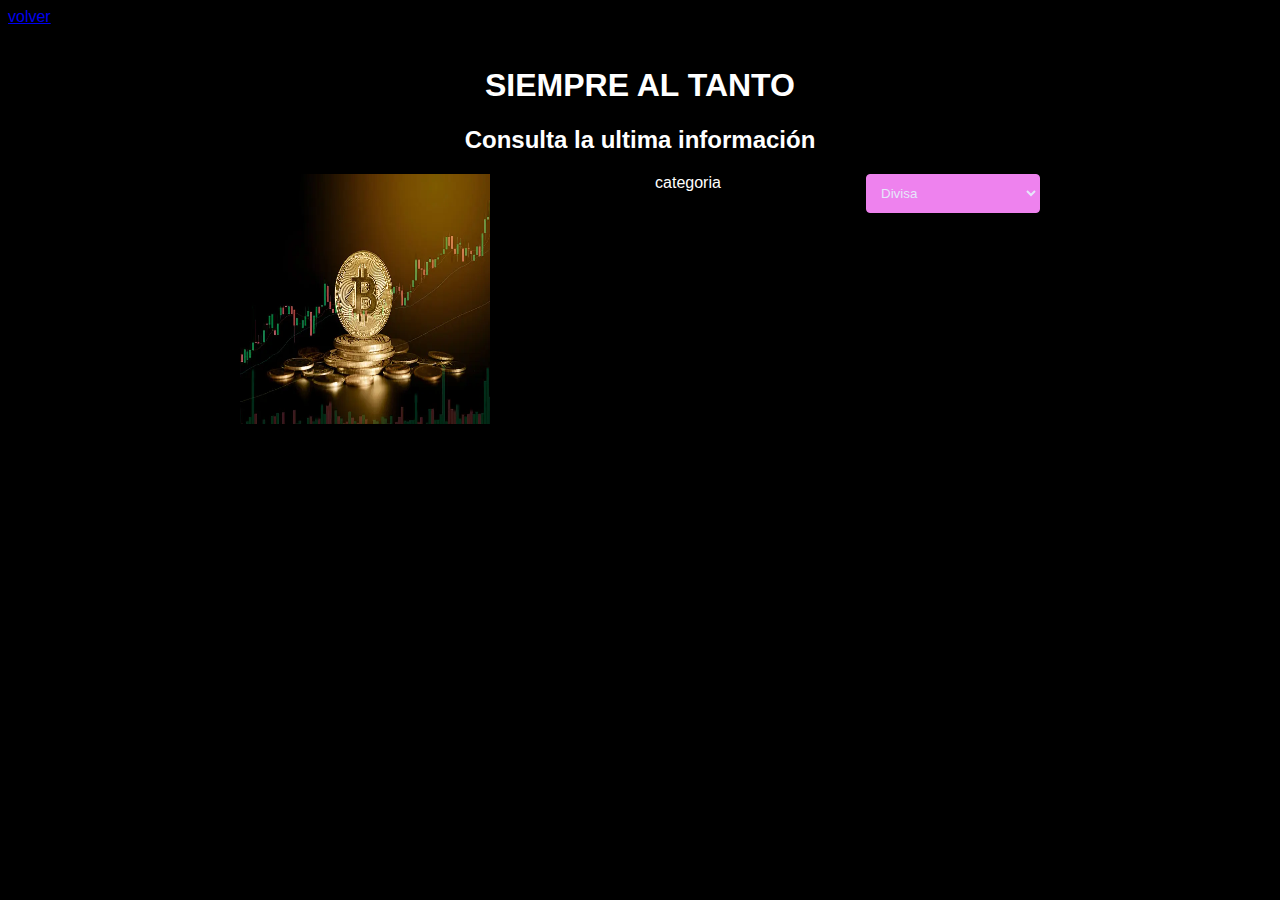
<file: Practica git/Pagina web con css/actualidad.html>
<!DOCTYPE html>
<html lang="es">
  <head>
    <meta charset="UTF-8" />
    <meta name="viewport" content="width=device-width, initial-scale=1.0" />
    <title>SIEMPRE AL TANTO</title>
    <style>
      body {
        background-color: black;
        color: white;
        font-family: Arial, sans-serif;
      }
      .container {
        max-width: 800px;
        margin: 0 auto;
        padding: 20px;
        text-align: center;
      }
      img {
        float: left;
        margin-right: 20px;
      }
      select {
        float: right;
        background-color: violet;
        color: lavender;
        padding: 10px;
        border-radius: 4px;
        border: 1px solid violet;
      }
    </style>
  </head>
  <body>
    <a href="inde.html">volver</a>

    <div class="container">
      <h1>SIEMPRE AL TANTO</h1>
      <h2>Consulta la ultima información</h2>
      <img src="imagenes/bitcoin2.jpg" alt="Imagen" width="250" height="250" />
      <form>
        <label for="categoria">categoria</label>
        <select id="categoria" name="categoria" onchange="redirigir()">
          <option value="divisa">Divisa</option>
          <option value="bolsa">Bolsa de valores</option>
          <option value="prevencion">Prevención de riesgos</option>
          <option value="bienes">Bienes e inmuebles</option>
        </select>
      </form>
    </div>

    <script>
      function redirigir() {
        var seleccion = document.getElementById("categoria").value;
        if (seleccion === "divisa") {
          window.location.href = "https://www.eleconomista.es/cruce/EURUSD";
        } else if (seleccion === "bolsa") {
          window.location.href = "https://www.expansion.com/mercados.html";
        } else if (seleccion === "prevencion") {
          window.location.href =
            "https://www.cesce.es/es/w/asesores-de-pymes/claves-evitar-riesgo-financiero";
        } else if (seleccion === "bienes") {
          window.location.href =
            "https://humanidades.com/bienes-muebles-e-inmuebles/";
        }
      }
    </script>
  </body>
</html>
</file>
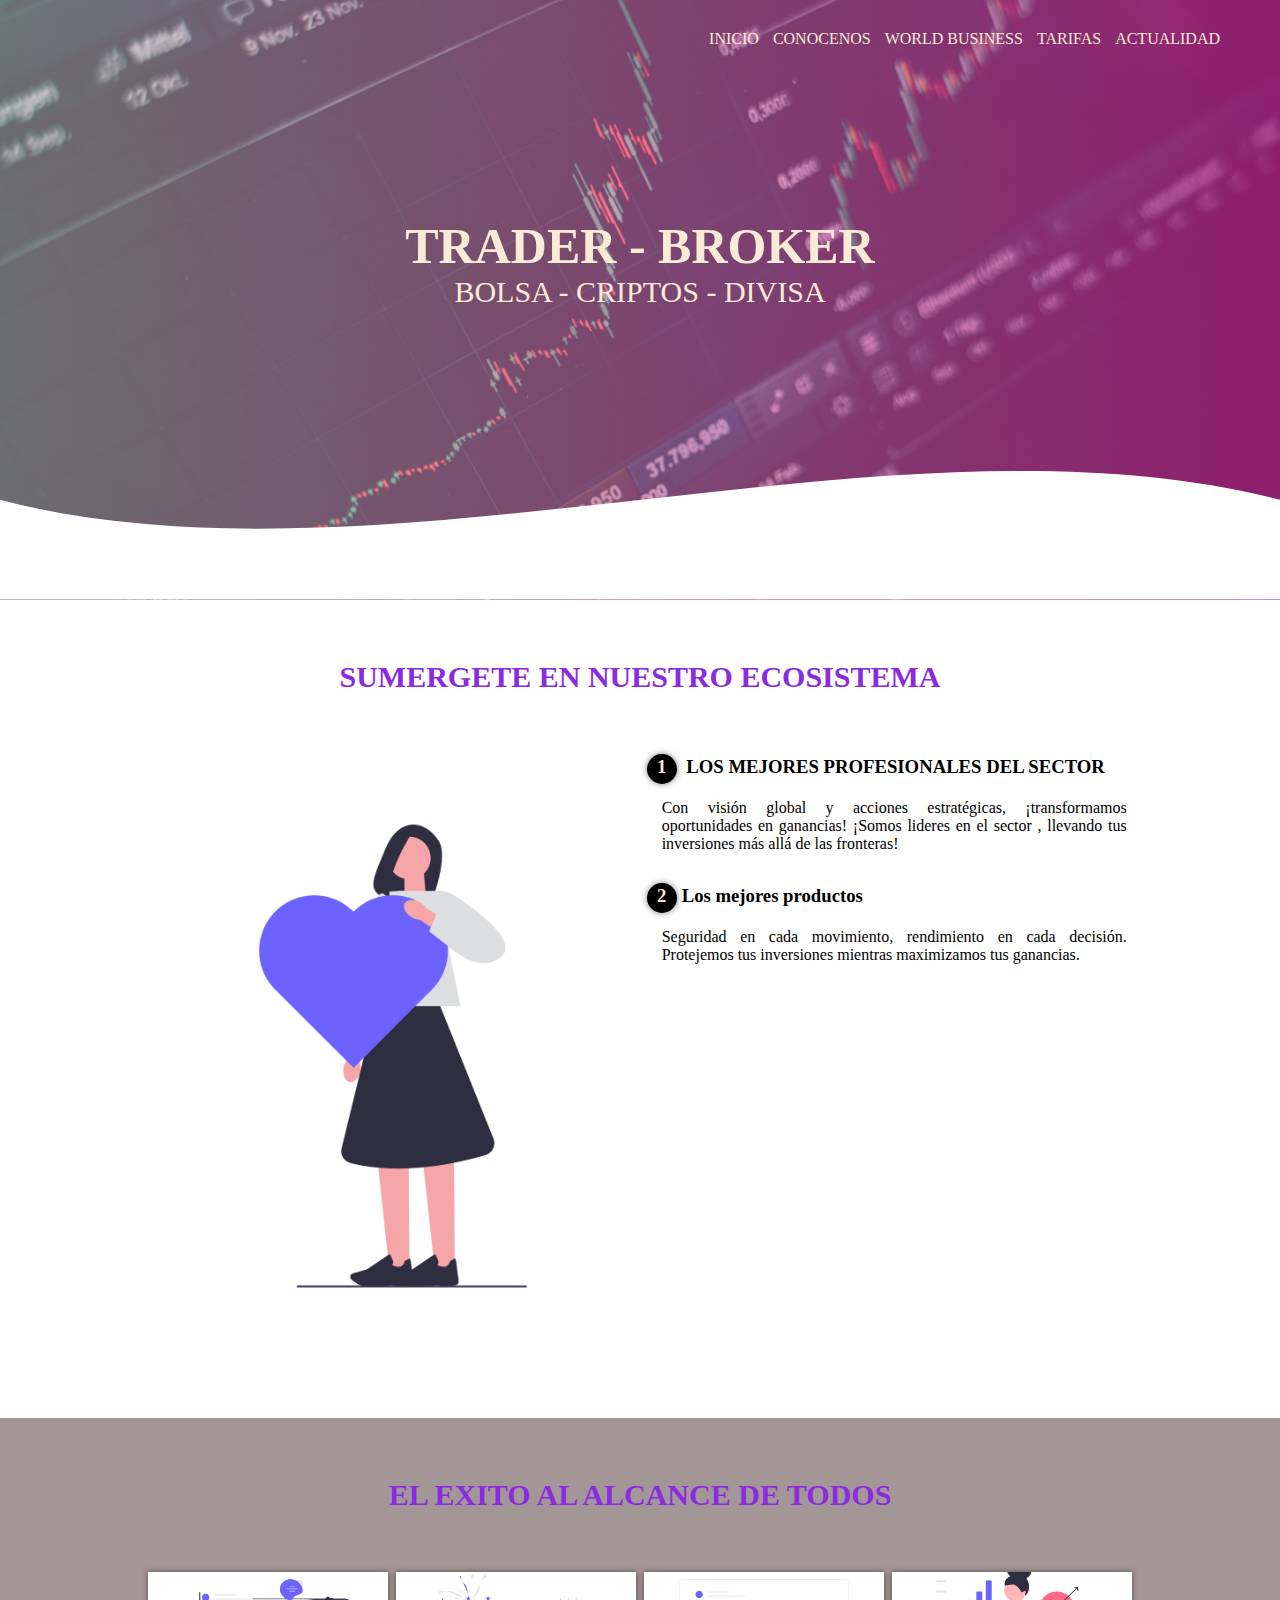
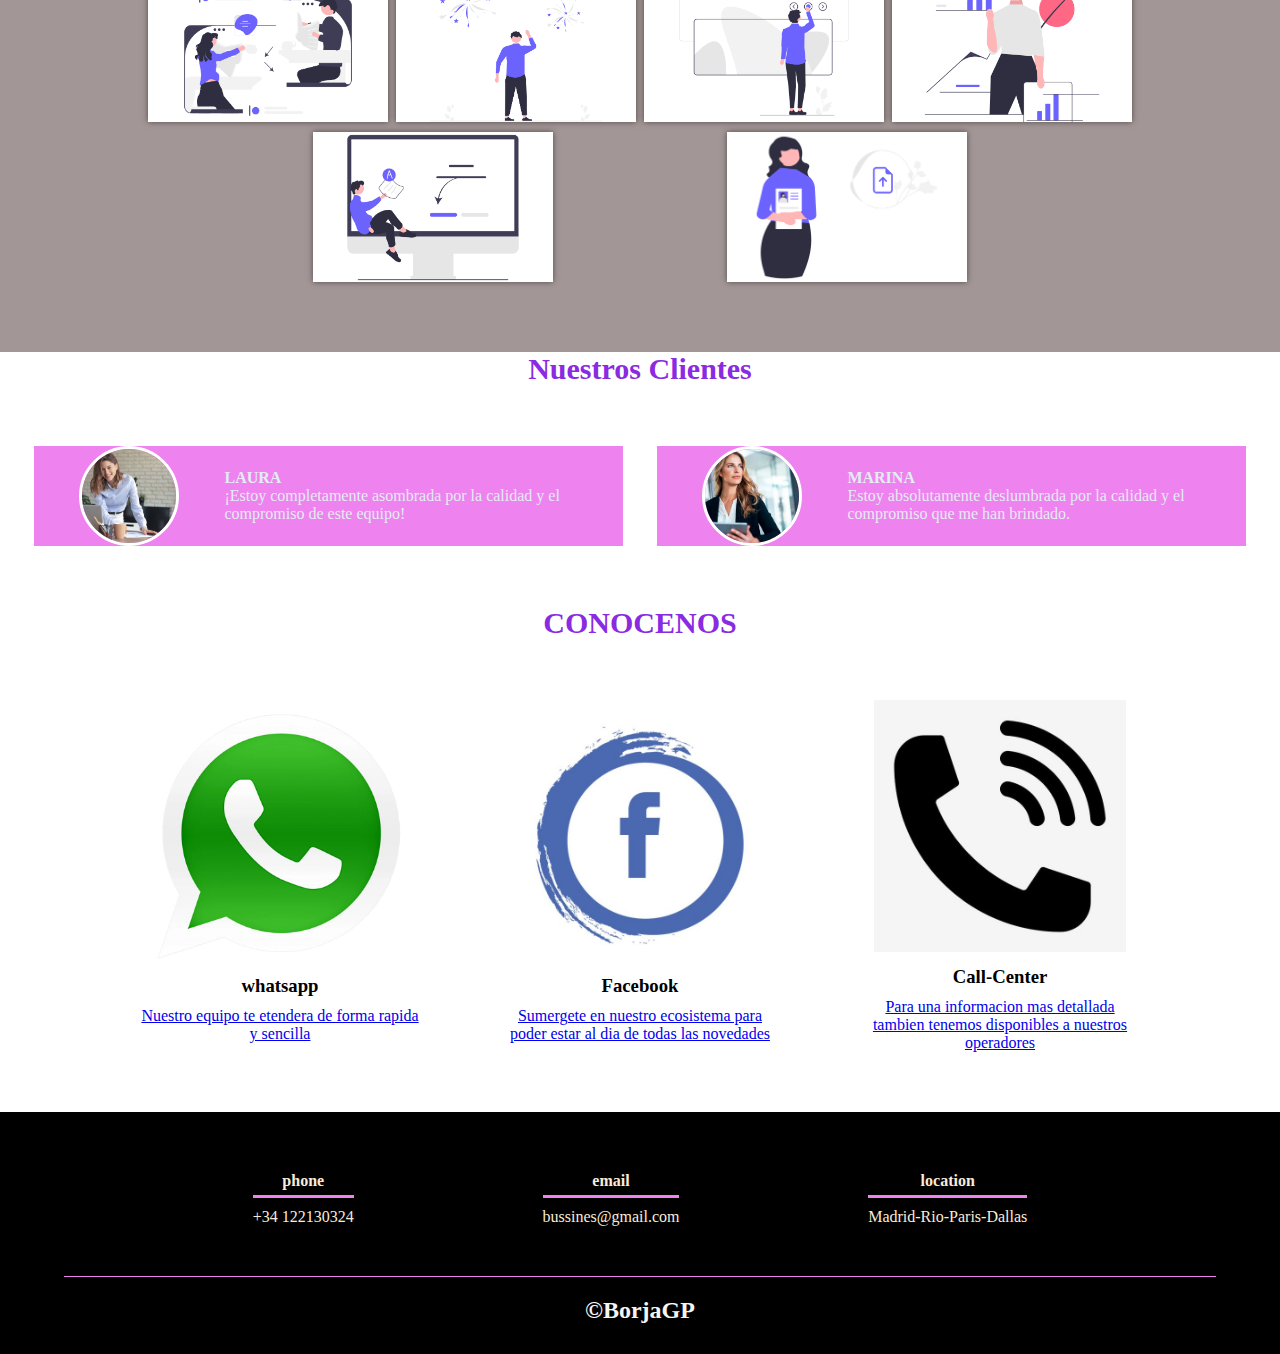
<file: Practica git/Pagina web con css/inde.html>
<!DOCTYPE html>
<html lang="en">
<head>
    <meta charset="UTF-8">
    <meta name="viewport" content="width=device-width, initial-scale=1.0">
    <title>Finanzas</title>
    <link rel="stylesheet" type="text/css" href="estilo.css">
    <link rel="preconnect" href="https://fonts.googleapis.com"> <link rel="preconnect" href="https://fonts.gstatic.com" crossorigin> <link href="https: //fonts.googleapis.com/css2?family=Open+Sans:ital,wght@0,300..800;1,300..800&display=swap" rel="stylesheet">

</head>

<body>

  <header>
    <nav>
      <a href="inde.html">INICIO</a>
      <a href="index1.html" >CONOCENOS</a>
      <a href="WORLD BUSINESS.html">WORLD BUSINESS</a>
      <a href="servicios1.html">TARIFAS</a>
      <a href="actualidad.html">ACTUALIDAD</a>
    </nav>

    <section class="textos-header">
      <h1>TRADER - BROKER</h1>
      <h2>BOLSA - CRIPTOS - DIVISA</h2>
    </section>

    <div class="wave" style="height: 150px; overflow: hidden;" ><svg viewBox="0 0 500 150" preserveAspectRatio="none" style="height: 100%; width: 100%;"><path d="M-0.00,49.85 C150.00,149.60 349.20,-49.85 500.00,49.85 L500.00,149.60 L-0.00,149.60 Z" style="stroke: none; fill: rgb(255, 255, 255);"></path></svg></div>
  </header>
  
  <main>

    <section class="contenedor sobre-nosotros">
        <h2 class="titulo">SUMERGETE EN NUESTRO ECOSISTEMA</h2>
        <div class="contenedor-sobre-nosotros">
          <img src="imagenes/todo listo.png"  class="imagen-about-us">
          <div class="contenido-textos">
            <h3><span>1</span> LOS MEJORES PROFESIONALES DEL SECTOR</h3>
            <p>Con visión global y acciones estratégicas, ¡transformamos oportunidades en ganancias! ¡Somos lideres en el sector , llevando tus inversiones más allá de las fronteras!

            </p>
            <h3><span>2</span>Los mejores productos</h3>
            <p>Seguridad en cada movimiento, rendimiento en cada decisión. Protejemos tus inversiones mientras maximizamos tus ganancias.</p>
          </div>
        </div>
    </section>

   <section class="portafolio">

    <div class="contenedor">
      <h2 class="titulo">EL EXITO AL ALCANCE DE TODOS</h2>
      <div class="galeria-port">

        <div class="imagen-port">
          <img src="imagenes/ayudamos.png" >
          <div class="hover-galeria">
            <img src="imagenes/click.png" alt="">
            <p>CONOCENOS</p>
          </div>
        </div>

        <div class="imagen-port">
          <img src="imagenes/celebracion.png">
          <div class="hover-galeria">
            <img src="imagenes/click.png" alt="">
            <p>EXITOS</p>
          </div>
        </div>

        <div class="imagen-port">
          <img src="imagenes/enseñamos.png">
          <div class="hover-galeria">
            <img src="imagenes/click.png" alt="">
            <p>CRIPTO</p>
          </div>
        </div>

        <div class="imagen-port">
          <img src="imagenes/especialista.png">
          <div class="hover-galeria">
            <img src="imagenes/click.png" alt="">
            <p>INVERTIR</p>
          </div>
        </div>

        <div class="imagen-port">
          <img src="imagenes/inscribete.png">
          <div class="hover-galeria">
            <img src="imagenes/click.png" alt="">
            <p>REDES</p>
          </div>
        </div>

        <div class="imagen-port">
          <img src="imagenes/no lo pienses.png">
          <div class="hover-galeria">
            <img src="imagenes/click.png" alt="">
            <p>Nuestro trabajo</p>
          </div>
        </div>

      </div>
    </div>
    
   </section>





   <section="clientes contenedor">
    <h2 class="titulo">Nuestros Clientes</h2>
    <div class="clientes">

      <div class="cliente">

        <img src="imagenes/mujer.jpg" alt="">
        <div class="contenido-texto-cliente">
          <h4>LAURA</h4>
          <p>¡Estoy completamente asombrada por la calidad y el compromiso de este equipo!</p>
        </div>
      </div>
      
    
      <div class="cliente">
        <img src="imagenes/mujer 2.jpg" alt="">
        <div class="contenido-texto-cliente">
          <h4>MARINA</h4>
          <p>Estoy absolutamente deslumbrada por la calidad y el compromiso que me han brindado.</p>
        </div>
      </div>


    </div>
   </section>






   <section class="about-service">
    <div class="contenedor">
      <h2 class="titulo">CONOCENOS</h2>
      <div class="servicio-cont">
        <div class="servicio-ind">
          <img src="imagenes/whatsapp.jpg" alt="">
          <h3>whatsapp</h3>
          <p> <a href="https://www.whatsapp.com/?lang=es_LA">Nuestro equipo te etendera de forma rapida y sencilla</a></p>
        </div>
        <div class="servicio-ind">
          <img src="imagenes/facebook.jpg" alt="">
          <h3>Facebook</h3>
          <p><a href="https://twitter.com/facebook?ref_src=twsrc%5Egoogle%7Ctwcamp%5Eserp%7Ctwgr%5Eauthor">Sumergete en nuestro ecosistema para poder estar al dia de todas las novedades</a></p>
        </div>
        <div class="servicio-ind">
          <img src="imagenes/telefono.jpg" alt="">
          <h3>Call-Center</h3>
          <p><a href="https://omniawfm.com/blog/call-center-que-es.php">Para una informacion mas detallada tambien tenemos disponibles a nuestros operadores</a></p>
        </div>
      </div>
    </div>
   </section>

  </main>
  <footer>
    <div class="contenedor-footer">
      <div class="content-foo">
        <h4>phone</h4>
        <p>+34 122130324</p>
      </div>
      <div class="content-foo">
        <h4>email</h4>
        <p>bussines@gmail.com</p>
      </div>
      <div class="content-foo">
        <h4>location</h4>
        <p>Madrid-Rio-Paris-Dallas</p>
      </div>
    </div>
    <h2 class="titulo-final">&copy;BorjaGP</h2>
  </footer>

</body>
</html>
</file>
<file: styles.css>
body {
    font-family: 'Arial', sans-serif;
    margin: 0;
    padding: 0;
    background-color: #f4f4f4;
    background-image: url(ImagenFondo.jpg);
    background-position: center center;
    background-repeat: no-repeat;
    background-size: cover;
    background-attachment: fixed;
}

header {
    background-color: #333;
    color: #fff;
    text-align: center;
    padding: 1em 0;
}

nav {
    background-color: #555;
    text-align: center;
}

ul {
    list-style-type: none;
    margin: 0;
    padding: 0;
    display: flex;
    justify-content: center;
}

li {
    display: inline-block;
    margin-right: 20px;
}

li a {
    display: block;
    color: white;
    text-align: center;
    padding: 14px 16px;
    text-decoration: none;
    transition: background-color 0.3s;
}

li a:hover {
    background-color: #ddd;
    color: black;
}

.content {
    max-width: 800px;
    margin: 20px auto;
    padding: 20px;
    background-color: #fff;
    border-radius: 8px;
    box-shadow: 0 0 10px rgba(0, 0, 0, 0.1);
}

footer {
    background-color: #333;
    color: #fff;
    text-align: center;
    padding: 1em 0;
    position: fixed;
    bottom: 0;
    width: 100%;
}
</file>
<file: PAGINA WEB PADEL/styles.css>
.principal {
    font-family: Arial, sans-serif;
    margin: 0;
    padding: 0;
}


.cabecera_principal{
    background-color: #333;
    color: #fff;
    text-align: center;
    padding: 1em 0;
}

nav {
    background-color: #444;
    overflow: hidden;
    text-align: center;
}

nav a {
    display: inline-block;
    color: white;
    text-align: center;
    padding: 14px 16px;
}

nav a:hover {
    background-color: #ddd;
    color: black;
}

.pagina_principal {
    padding: 20px;
    background-position: center center;
    background-repeat: no-repeat;
    background-size: cover;
    background-attachment: fixed;
    background-image: url(Imagenes/ImagenFondo.jpg);
    left: 0px;
}


h3{
    color: yellow;
    font-size: 30px;
    background-color: #333;
}

footer {
    background-color: #333;
    color: white;
    text-align: center;
    padding: 1em 0;
    position: relative;
    bottom: 0;
    width: 100%;
    height: 20%;
    text-align: justify;
}

img {
    max-width: 100%;
    height: auto;
    display: block;
    margin: 0 auto;
    cursor: pointer;
}

form {
    max-width: 400px;
    margin: 0 auto;
    padding-right: 80%;
    font-size: 20px;
    color: azure;
}

label {
    display: block;
    margin-bottom: 8px;
}

input,
textarea {
    width: 100%;
    padding: 8px;
    margin-bottom: 16px;
    box-sizing: border-box;
}

input[type="submit"] {
    background-color: #4CAF50;
    color: white;
    cursor: pointer;
}

input[type="submit"]:hover {
    background-color: #45a049;
}
a{
    text-decoration: none;
    color:green;
}
p{
    font-family:Cambria, Cochin, Georgia, Times, 'Times New Roman', serif;
    font-size: 25px;
    color: #f2f2f2;
}
.bienvenida{
    color:yellow;
    font-size: 40px;
    background-color: #333;
}
.conocenos{
    font-size: 40px;
    color: #ddd;
}
.palas{
    display: block;
    padding-right: 100%;
    height: 300px;
    width: 700px;
}
.pag_palas{
    font-family: Arial, sans-serif;
    margin: 0;
    padding: 0;
    background-color: #f4f4f4;
}

.cabecera{
    background-color: #333;
    color: #fff;
    padding: 15px;
    text-align: center;
}

.seccion_palas{
    display: flex;
    flex-wrap: wrap;
    justify-content:center;
    padding: 10px;
}

.pala {
    width: 30%;
    margin: 10px;
    background-color: #fff;
    padding: 15px;
    border-radius: 10px;
}

.pala img {
    width: 100%;
    height: 50%;
    border-radius: 5px;
    margin-bottom: 10px;
}

.palaTitulo {
    color:darkred;
    font: size 50px;
}

.pala p {
    color: #666;
    font-size: 20px;
}

.pala span {
    color: #f00;
    font-size: 1.2em;
    font-weight: bold;
}
.cuerpo_conocenos {
    font-family: Arial, sans-serif;
    margin: 0;
    padding: 0;
    background-color: #f4f4f4;
}

.cabecera_conocenos{
    background-color: #333;
    color: #fff;
    padding: 15px;
    text-align: center;
}

.seccion_concocenos{
    text-align: justify;
    padding: 20px;
    background-position: center center;
    background-repeat: no-repeat;
    background-size: cover;
    background-attachment: fixed;
}

.social-links {
    background-color: #333;
    padding: 20px;
    text-align: center;
}

.social-links a {
    color: #fff;
    margin:10px;
    text-decoration: none;
    font-size: 1.5em;
}

.parrafo_acerca{
    color:black;
    font-size: 20px;
    text-align: center;
    padding: 1em 0;
    position: relative;
    bottom: 0;
    width: 100%;
    height: 20%;
    opacity:0,3;
}
.cuerpoPala{
    font-family: Arial, sans-serif;
    margin: 0;
    padding: 0;
    background-color: #f4f4f4;
}

.cabeceraPala{
    background-color: #333;
    color: #fff;
    text-align: center;
    padding: 1em;
}

.seccionPala{
    max-width: 600px;
    margin: 20px auto;
    padding: 20px;
    background-color: #fff;
    border-radius: 8px;
    box-shadow: 0 0 10px rgba(0, 0, 0, 0.1);
}

.imagenPala{
    max-width: 100%;
    height: auto;
    border-radius: 8px;
}

.p_Pala{
    line-height: 1.6;
    color: black;
}
.h1Pala{
    color:brown;
}

.h2Pala{
    color: #333;
}

.precioPala{
    color: #e44d26;
    font-size: 1.5em;
    margin-top: 10px;
}
</file>
<file: PAGINA_WEB_GIMNASIO/PRINCIPAL_GYM/StyleCss.css>
body {
    margin: 30px;
    padding: 0;
    font-family: Arial, sans-serif;

}

.container {
    width: 80%;
    margin: 0 auto;
}

header {
    background-color: #333;
    color: #fff;
    padding: 20px 0;
}

header h1 {
    margin: 0;
    text-align: center;
}

nav ul {
    list-style: none;
    padding: 0;
    display: flex;
    justify-content: center;
}

nav ul li {
    position: relative;
    margin: 0 20px;
}

nav ul li a {
    text-decoration: none;
    color: #fff;
    padding: 10px 0;
    display: inline-block;
}

nav ul li:hover .submenu {
    display: block;
}

.submenu {
    display: none;
    position: absolute;
    background-color: #333;
    padding: 10px 0;
    border-radius: 5px;
}

.submenu li {
    margin: 0;
}

.submenu li a {
    padding: 8px 20px;
    display: block;
    color: #ffffff;
}

.image-section {
    display: flex;
    justify-content: space-between;
}

.image-container {
    width: 40%;
   
}

.image-container img {
    width: 100%;
    height: 200px;
    display: block;
}

.description {
    background-color: #f2f2f2;
    padding: 20px 0;
    text-align: center;
    text-align: justify; 
}

.form {
    background-color: #e0e0e0;
    padding: 50px 0;
    text-align: center;
}

.form-group {
    margin-bottom: 20px;
}

.form-group label {
    display: block;
    margin-bottom: 5px;
}

form input,
form button {
    padding: 10px;
    border: none;
    border-radius: 5px;
    width: 80%;
    max-width: 400px;
    margin: 0 auto;
    display: block;
}

button {
    background-color: #333;
    color: #fff;
    cursor: pointer;
    transition: background-color 0.3s ease;
}

button:hover {
    background-color: #555;
}

footer {
    background-color: #333;
    color: #fff;
    padding: 20px 0;
    text-align: center;
}

.social-icons {
    list-style: none;
    padding: 0;
    display: flex;
    justify-content: center;
}

.social-icons li {
    margin: 0 10px;
}

.social-icons img {
    width: 30px;
    height: 30px;
}
.video-section {
    background-color: #f9f9f9;
    padding: 20px 0;
}

.video-content {
    display: flex;
    justify-content: space-between;
    flex-wrap: wrap;
}

.texto-video {
    flex: 1;
    padding: 0 10px;
    text-align: justify;
    display:flex;
    float: inline-start;
}

.imagenes-video {
    display: flex;
    display:contents;
    float: right;

}

.imagenes-video img {
    width: 60%;
    float: inline-end;

}
.fondo{
    justify-content: center;

}
.asesoramiento {
    background-color: #f9f9f9;
    padding: 50px 0;
}

.entrenador {
    display: flex;
    align-items: center;
    margin-bottom: 30px;
}

.entrenador img {
    width: 200px;
    margin-right: 20px;
    border-radius: 10px;
}

.info {
    flex: 1;
}

.info h3 {
    margin-top: 0;
    margin-bottom: 10px;
    color: #333;
}

.info p {
    margin: 0;
    color: #666;
}

/* Estilos para la sección de cita */
.cita {
    background-color: #e0e0e0;
    padding: 50px 0;
}

.form-group {
    margin-bottom: 20px;
}

.form-group label {
    display: block;
    margin-bottom: 5px;
    color: #333;
}

form input,
form select {
    padding: 10px;
    border: 1px solid #ccc;
    border-radius: 5px;
    width: calc(100% - 22px);
}

form select {
    width: 100%;
}

button[type="submit"] {
    padding: 10px 20px;
    border: none;
    border-radius: 5px;
    background-color: #333;
    color: #fff;
    cursor: pointer;
    transition: background-color 0.3s ease;
}

button[type="submit"]:hover {
    background-color: #555;
}
</file>
<file: Practica git/Pagina web con css/estilo.css>
*{
    margin:0;
    padding: 0;
    box-sizing: border-box;
}
.body{
    font-family: 'Franklin Gothic Medium', 'Arial Narrow', Arial, sans-serif;
}
.contenedor{
    padding: 60px 0;
    width: 90%;
    max-width: 1000px;
    margin: auto;
    overflow: hidden;
}


.titulo{
    color: blueviolet;
    font-size: 30px;
    text-align: center;
    margin-bottom: 60px;
}

/* header */

header{

    width: 100%;
    height: 600px;
    background: hsl(324, 35%, 50%);  
    /* fallback for old browsers */
    background: -webkit-linear-gradient(to right, hsla(316, 10%, 78%, 0.564), hwb(334 17% 10% / 0.604)), url(imagenes/pexels-alesia-kozik-6770610.jpg);
    /* Chrome 10-25, Safari 5.1-6 */
    background: linear-gradient(to right, rgba(213, 209, 213, 0.463), hsla(319, 76%, 51%, 0.604)), url(imagenes/pexels-alesia-kozik-6770610.jpg);
     /* W3C, IE 10+/ Edge, Firefox 16+, Chrome 26+, Opera 12+, Safari 7+ */
     background-size: cover;
     background-attachment: fixed;
     position: relative;
}

/* menus arriba de la pagina */
nav{
    text-align: right;
    padding:30px 50px 0 0;
}


nav > a{
    color: antiquewhite;
    font-weight: 300;
    text-decoration: none;
    margin-right: 10px;
}
nav > a:hover{
    color: antiquewhite;
    font-weight: 300;
    text-decoration: none;
    margin-right: 10px;
}
nav > a:hover{
    text-decoration: underline;

}
/* direccion del titulo de la pagina */
header .textos-header{
    display: flex;
    height: 430px;
    width: 100%;
    align-items: center;
    justify-content:center;
    flex-direction: column;
    text-align: center;
}

/* titulos de la pagina */
.textos-header h1{
    font-size: 50px;
    color: antiquewhite;
}
.textos-header h2{
    font-size: 30px;
    font-weight: 300;
    color: antiquewhite;
}

.wave{
    position: absolute;
    bottom: 0;
    width: 100%;
}

/* la parte segunda , acerca de nosotros */

.contenedor-sobre-nosotros {
    display:flex;
    justify-content: space-evenly; 
}

.imagen-about-us{
    width: 48%;
}
.sobre-nosotros .contenido-textos{
    width: 48%;
}
.contenido-textos h3{
    margin-bottom: 15px;
}

.contenido-textos h3 span{
    background:black;
    color: antiquewhite;
    border-radius: 50%;
    display: inline-block;
    text-align: center;
    width: 30px;
    height: 30px;
    padding: 2px;
    box-shadow: 0 0 6px 0 rgba(0,0,0, .5);
    margin-right: 5px;
}

.contenido-textos p{
    padding: 0px 0px 30px 15px;
    font-weight: 300;
    text-align: justify;
}

/* galeria */

.portafolio{
    background:#a39696;
}

.galeria-port{
    display:flex;
    justify-content:space-evenly;
    flex-wrap:wrap;
}
.imagen-port{
    width: 24%;
    height: 150px;
    margin-bottom: 10px;
    overflow: hidden;
    position:relative;
    cursor: pointer;
    box-shadow: 0 0 6px 0 rgba(0, 0, 0, .5);
}

.imagen-port > img{
    width:100%;
    height: 100%;
    object-fit: cover;
    display: block;
}
.hover-galeria{
    position: absolute;
    width: 100%;
    height: 100%;
    top: 0;
    transform: scale(0);
    background: hsla(273,91%,27%,0.7);
    transition: transform .5s;
    display: flex;
    justify-content: center;
    align-items: center;
    flex-direction: column;
}
.hover-galeria >img{
    width: 35px;
    
}
.hover-galeria p{
    color: rgb(222, 211, 196);
}
.imagen-port:hover .hover-galeria{
    transform:scale(1)
}

/* clientes */

.clientes{
    display: flex;
    justify-content: space-evenly;
}
.clientes .cliente{
    background: violet;
    display: flex;
    width: 46%;
    height: 200%;
    align-items: center;
    justify-content: space-evenly;
}
.clientes .cliente img{
    width: 100px;
    height: 100px;
    object-fit: cover;
    border: 3px solid white;
    border-radius: 50%;
    display: block;

}

.clientes .cliente > .contenido-texto-cliente{
    width: 60%;
    color: rgb(228, 236, 243);
}

.clientes.cliente > .contenido-texto-cliente p{
    font-weight: 300;
    padding-top:5px;
}

/* NUESTRO EQUIPO */

.about-services{
    background-color: black;
    padding-bottom: 30px;
}
.servicio-cont{
    display: flex;
    justify-content: space-between;
    align-items: center;
}
.servicio-ind{
    width:28%;
    text-align:center;
}
.servicio-ind img{
    width: 90%;
}
.servicio-ind h3{
    margin:10px 0;
}
.servicios-ind p¨{
    font-weight: 300;
    text-align: justify;
}

/* pie de pagina */

footer{
    background-color: black;
    color: antiquewhite;
    padding: 60px 0 30px 0;
    margin: auto;
    overflow: hidden;
}

.contenedor-footer{
    display:flex;
    width: 90%;
    justify-content: space-evenly;
    margin: auto;
    padding-bottom: 50px;
    border-bottom: 1px solid violet;
}
.content-foo{
    text-align:center;
}
.content-foo h4{
    color: antiquewhite;
    border-bottom: 3px solid violet;
    padding-bottom: 5px;
    margin-bottom: 10px;
}
.content-foo p{
    color: antiquewhite;
}
.titulo-final{
    text-align:center;
    font-size: 24px;
    margin: 20px 0 0 0 ;
    color: whitesmoke;

}
</file>
